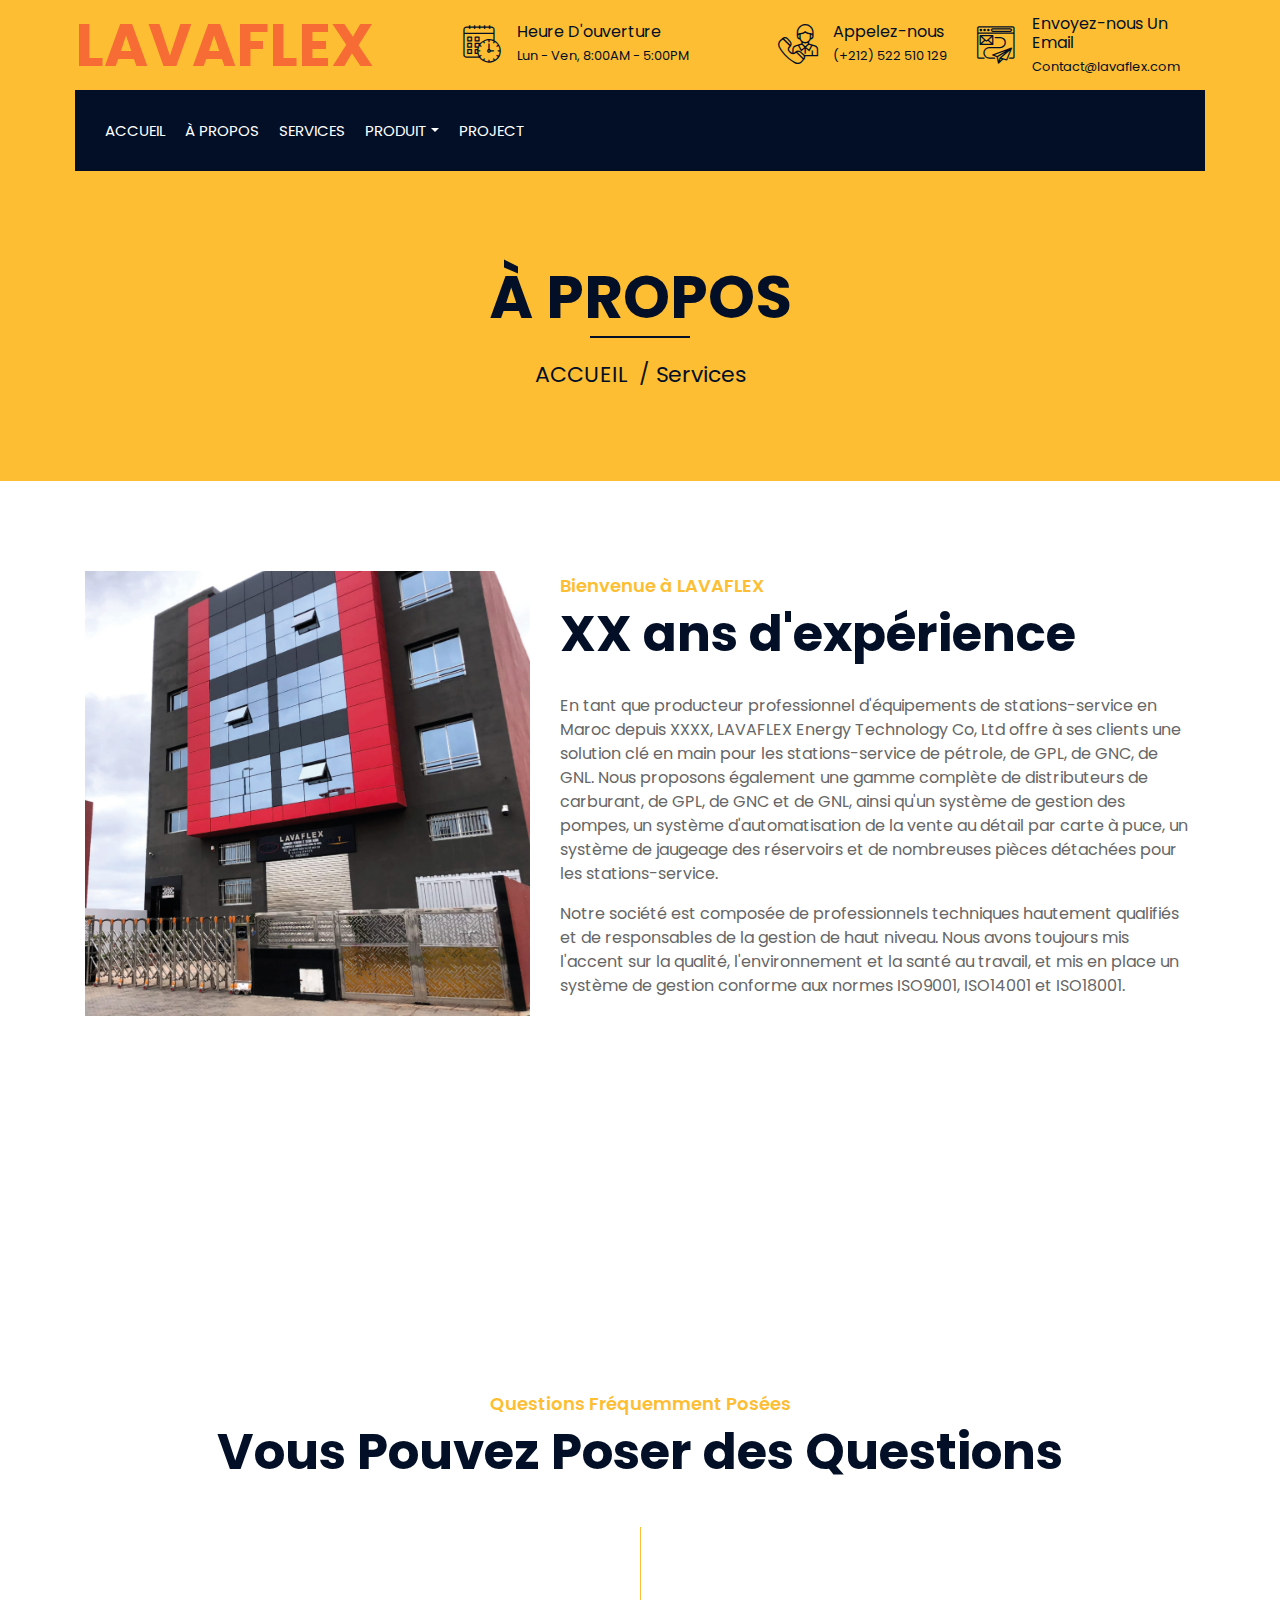
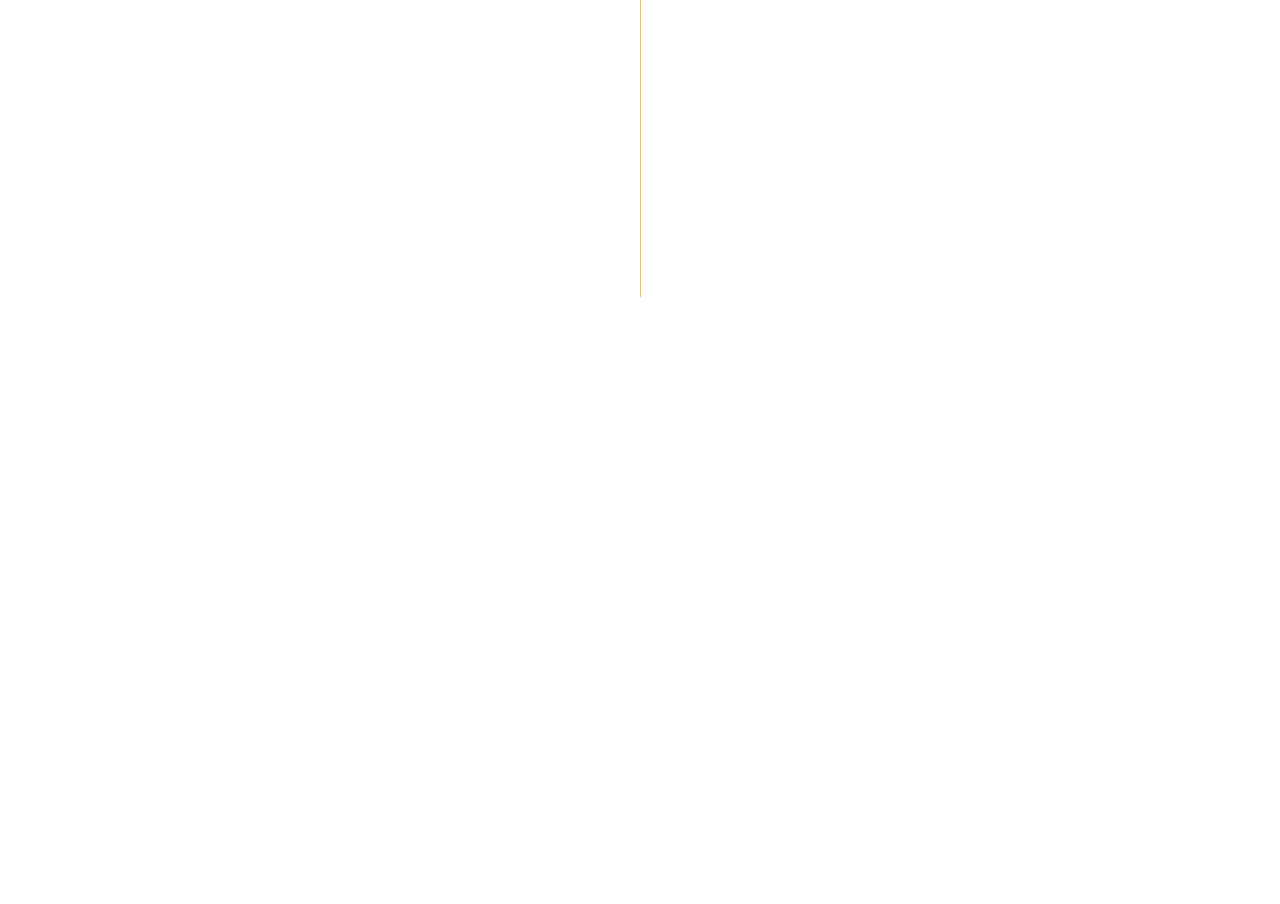
<file: about.html>
<!DOCTYPE html>
<html lang="en">
    <head>
        <meta charset="utf-8">
        <title>LavaFlex - Construction Des Station-Service</title>
        <meta content="width=device-width, initial-scale=1.0" name="viewport">
        <meta content="Construction Des Station-Service" name="keywords">
        <meta content="Construction Des Station-Service" name="description">

        <!-- Favicon -->
        <link href="img/favicon.ico" rel="icon">

        <!-- Google Font -->
        <link href="https://fonts.googleapis.com/css2?family=Poppins:wght@100;200;300;400;500;600;700;800;900&display=swap" rel="stylesheet">

        <!-- CSS Libraries -->
        <link href="https://stackpath.bootstrapcdn.com/bootstrap/4.4.1/css/bootstrap.min.css" rel="stylesheet">
        <link href="https://cdnjs.cloudflare.com/ajax/libs/font-awesome/5.10.0/css/all.min.css" rel="stylesheet">
        <link href="lib/flaticon/font/flaticon.css" rel="stylesheet"> 
        <link href="lib/animate/animate.min.css" rel="stylesheet">
        <link href="lib/owlcarousel/assets/owl.carousel.min.css" rel="stylesheet">
        <link href="lib/lightbox/css/lightbox.min.css" rel="stylesheet">
        <link href="lib/slick/slick.css" rel="stylesheet">
        <link href="lib/slick/slick-theme.css" rel="stylesheet">

        <!-- Template Stylesheet -->
        <link href="css/style.css" rel="stylesheet">
    </head>

    <body>
        <div class="wrapper">
            <!-- Top Bar Start -->
            <div class="top-bar">
                <div class="container-fluid">
                    <div class="row align-items-center">
                        <div class="col-lg-4 col-md-12">
                            <div class="logo">
                                <a href="index.html">
                                    <h1>LAVAFLEX</h1>
                                    <!-- <img src="img/logo.jpg" alt="Logo"> -->
                                </a>
                            </div>
                        </div>
                        <div class="col-lg-8 col-md-7 d-none d-lg-block">
                            <div class="row">
                                <div class="col-4">
                                    <div class="top-bar-item">
                                        <div class="top-bar-icon">
                                            <i class="flaticon-calendar"></i>
                                        </div>
                                        <div class="top-bar-text">
                                            <h3>Heure D'ouverture</h3>
                                            <p>Lun - Ven, 8:00AM - 5:00PM</p>
                                        </div>
                                    </div>
                                </div>
                                <div class="col-4">
                                    <div class="top-bar-item">
                                        <div class="top-bar-icon">
                                            <i class="flaticon-call"></i>
                                        </div>
                                        <div class="top-bar-text">
                                            <h3>Appelez-nous</h3>
                                            <p>(+212) 522 510 129</p>
                                        </div>
                                    </div>
                                </div>
                                <div class="col-4">
                                    <div class="top-bar-item">
                                        <div class="top-bar-icon">
                                            <i class="flaticon-send-mail"></i>
                                        </div>
                                        <div class="top-bar-text">
                                            <h3>Envoyez-nous Un Email</h3>
                                            <p>Contact@lavaflex.com</p>
                                        </div>
                                    </div>
                                </div>
                            </div>
                        </div>
                    </div>
                </div>
            </div>
            <!-- Top Bar End -->

            <!-- Nav Bar Start -->
            <div class="nav-bar">
                <div class="container-fluid">
                    <nav class="navbar navbar-expand-lg bg-dark navbar-dark">
                        <a href="#" class="navbar-brand">MENU</a>
                        <button type="button" class="navbar-toggler" data-toggle="collapse" data-target="#navbarCollapse">
                            <span class="navbar-toggler-icon"></span>
                        </button>

                        <div class="collapse navbar-collapse justify-content-between" id="navbarCollapse">
                            <div class="navbar-nav mr-auto">
                                <a href="index.html" class="nav-item nav-link">ACCUEIL</a>
                                <a href="about.html" class="nav-item nav-link">À PROPOS</a>
                                <a href="service.html" class="nav-item nav-link">SERVICES</a>

                                <div class="nav-item dropdown">
                                    <a href="#" class="nav-link dropdown-toggle" data-toggle="dropdown">Produit</a>
                                    <div class="dropdown-menu">

                                 
                                        <a href="produit1.html" class="dropdown-item">VOLUCOMPTEUR</a>
                                        <a href="produit2.html" class="dropdown-item">VOLUCOMPTEUR MELANGEUR</a>
                                    </div>
                                </div>

                                <a href="portfolio.html" class="nav-item nav-link">Project</a>
                               
                               
                            </div>
                     
                        </div>
                    </nav>
                </div>
            </div>
            <!-- Nav Bar End -->
            
            
            <!-- Page Header Start -->
            <div class="page-header">
                <div class="container">
                    <div class="row">
                        <div class="col-12">
                            <h2>À PROPOS</h2>
                        </div>
                        <div class="col-12">
                            <a href="index.html">ACCUEIL</a>
                            <a href="service.html">Services</a>
                        </div>
                    </div>
                </div>
            </div>
            <!-- Page Header End -->


            <!-- About Start -->
            <div class="about wow fadeInUp" data-wow-delay="0.1s">
                <div class="container">
                    <div class="row align-items-center">
                        <div class="col-lg-5 col-md-6">
                            <div class="about-img">
                                <img src="img/about.jpg" alt="Image">
                            </div>
                        </div>
                        <div class="col-lg-7 col-md-6">
                            <div class="section-header text-left">
                                <p>Bienvenue à LAVAFLEX</p>
                                <h2>XX ans d'expérience</h2>
                            </div>
                            <div class="about-text">
                                <p>
                                    En tant que producteur professionnel d'équipements de stations-service en Maroc depuis XXXX, LAVAFLEX Energy Technology Co, Ltd offre à ses clients une solution clé en main pour les stations-service de pétrole, de GPL, de GNC, de GNL. Nous proposons également une gamme complète de distributeurs de carburant, de GPL, de GNC et de GNL, ainsi qu'un système de gestion des pompes, un système d'automatisation de la vente au détail par carte à puce, un système de jaugeage des réservoirs et de nombreuses pièces détachées pour les stations-service.
                                </p>
                                <p>
                                    Notre société est composée de professionnels techniques hautement qualifiés et de responsables de la gestion de haut niveau. Nous avons toujours mis l'accent sur la qualité, l'environnement et la santé au travail, et mis en place un système de gestion conforme aux normes ISO9001, ISO14001 et ISO18001.
                                </p>
                               
                            </div>
                        </div>
                    </div>
                </div>
            </div>
            <!-- About End -->
            
            
            <!-- Fact Start -->
            <div class="fact">
                <div class="container-fluid">
                    <div class="row counters">
                        <div class="col-md-6 fact-left wow slideInLeft">
                            <div class="row">
                                <div class="col-6">
                                    <div class="fact-icon">
                                        <i class="flaticon-worker"></i>
                                    </div>
                                    <div class="fact-text">
                                        <h2 data-toggle="counter-up">XXX</h2>
                                        <p>Travailleurs Experts</p>
                                    </div>
                                </div>
                                <div class="col-6">
                                    <div class="fact-icon">
                                        <i class="flaticon-building"></i>
                                    </div>
                                    <div class="fact-text">
                                        <h2 data-toggle="counter-up">XXX</h2>
                                        <p>Clients Satisfaits</p>
                                    </div>
                                </div>
                            </div>
                        </div>
                        <div class="col-md-6 fact-right wow slideInRight">
                            <div class="row">
                                <div class="col-6">
                                    <div class="fact-icon">
                                        <i class="flaticon-address"></i>
                                    </div>
                                    <div class="fact-text">
                                        <h2 data-toggle="counter-up">XXX</h2>
                                        <p>Projets réalisés</p>
                                    </div>
                                </div>
                                <div class="col-6">
                                    <div class="fact-icon">
                                        <i class="flaticon-crane"></i>
                                    </div>
                                    <div class="fact-text">
                                        <h2 data-toggle="counter-up">XXX</h2>
                                        <p>Projets en Cours</p>
                                    </div>
                                </div>
                            </div>
                        </div>
                    </div>
                </div>
            </div>
            <!-- Fact End -->
            
            
            <!-- FAQs Start -->
            <div class="faqs">
                <div class="container">
                    <div class="section-header text-center">
                        <p>Questions Fréquemment Posées</p>
                        <h2>Vous Pouvez Poser des Questions</h2>
                    </div>
                    <div class="row">
                        <div class="col-md-6">
                            <div id="accordion-1">
                                <div class="card wow fadeInLeft" data-wow-delay="0.1s">
                                    <div class="card-header">
                                        <a class="card-link collapsed" data-toggle="collapse" href="#collapseOne">
                                            XXXXXXXXXXXXXXXXXX
                                        </a>
                                    </div>
                                    <div id="collapseOne" class="collapse" data-parent="#accordion-1">
                                        <div class="card-body">
                                              XXXXXXXXXXXXXXXXXXXXXXXXXXXXXXXXXX
                                        </div>
                                    </div>
                                </div>
                                <div class="card wow fadeInLeft" data-wow-delay="0.2s">
                                    <div class="card-header">
                                        <a class="card-link collapsed" data-toggle="collapse" href="#collapseTwo">
                                            XXXXXXXXXXXXXXXXXX
                                        </a>
                                    </div>
                                    <div id="collapseTwo" class="collapse" data-parent="#accordion-1">
                                        <div class="card-body">
                                         XXXXXXXXXXXXXXXXXXXXXXXXXX
                                        </div>
                                    </div>
                                </div>
                                <div class="card wow fadeInLeft" data-wow-delay="0.3s">
                                    <div class="card-header">
                                        <a class="card-link collapsed" data-toggle="collapse" href="#collapseThree">
                                            XXXXXXXXXXXXXXXXXX
                                        </a>
                                    </div>
                                    <div id="collapseThree" class="collapse" data-parent="#accordion-1">
                                        <div class="card-body">
                                            XXXXXXXXXXXXXXXXXXX
                                        </div>
                                    </div>
                                </div>
                                <div class="card wow fadeInLeft" data-wow-delay="0.4s">
                                    <div class="card-header">
                                        <a class="card-link collapsed" data-toggle="collapse" href="#collapseFour">
                                            XXXXXXXXXXXXXXXXXX
                                        </a>
                                    </div>
                                    <div id="collapseFour" class="collapse" data-parent="#accordion-1">
                                        <div class="card-body">
                                         XXXXXXXXXXXXXXXXXXXXXXXXXXXXXXX
                                        </div>
                                    </div>
                                </div>
                                <div class="card wow fadeInLeft" data-wow-delay="0.5s">
                                    <div class="card-header">
                                        <a class="card-link collapsed" data-toggle="collapse" href="#collapseFive">
                                            XXXXXXXXXXXXXXXXXX
                                        </a>
                                    </div>
                                    <div id="collapseFive" class="collapse" data-parent="#accordion-1">
                                        <div class="card-body">
                                        XXXXXXXXXXXXXXXXXXXX
                                        </div>
                                    </div>
                                </div>
                            </div>
                        </div>
                        <div class="col-md-6">
                            <div id="accordion-2">
                                <div class="card wow fadeInRight" data-wow-delay="0.1s">
                                    <div class="card-header">
                                        <a class="card-link collapsed" data-toggle="collapse" href="#collapseSix">
                                            XXXXXXXXXXXXXXXXXX
                                        </a>
                                    </div>
                                    <div id="collapseSix" class="collapse" data-parent="#accordion-2">
                                        <div class="card-body">
                                            XXXXXXXXXXXXXXXXXXXXXXXX
                                        </div>
                                    </div>
                                </div>
                                <div class="card wow fadeInRight" data-wow-delay="0.2s">
                                    <div class="card-header">
                                        <a class="card-link collapsed" data-toggle="collapse" href="#collapseSeven">
                                            XXXXXXXXXXXXXXXXXX
                                        </a>
                                    </div>
                                    <div id="collapseSeven" class="collapse" data-parent="#accordion-2">
                                        <div class="card-body">
                                             XXXXXXXXXXXXXXXXXXX
                                        </div>
                                    </div>
                                </div>
                                <div class="card wow fadeInRight" data-wow-delay="0.3s">
                                    <div class="card-header">
                                        <a class="card-link collapsed" data-toggle="collapse" href="#collapseEight">
                                            XXXXXXXXXXXXXXXXXX
                                        </a>
                                    </div>
                                    <div id="collapseEight" class="collapse" data-parent="#accordion-2">
                                        <div class="card-body">
                                            XXXXXXXXXXXXXXXXXX
                                        </div>
                                    </div>
                                </div>
                                <div class="card wow fadeInRight" data-wow-delay="0.4s">
                                    <div class="card-header">
                                        <a class="card-link collapsed" data-toggle="collapse" href="#collapseNine">
                                            XXXXXXXXXXXXXXXXXX
                                        </a>
                                    </div>
                                    <div id="collapseNine" class="collapse" data-parent="#accordion-2">
                                        <div class="card-body">
                                            XXXXXXXXXXXXXXXXXX
                                        </div>
                                    </div>
                                </div>
                                <div class="card wow fadeInRight" data-wow-delay="0.5s">
                                    <div class="card-header">
                                        <a class="card-link collapsed" data-toggle="collapse" href="#collapseTen">
                                            XXXXXXXXXXXXXXXXXX
                                        </a>
                                    </div>
                                    <div id="collapseTen" class="collapse" data-parent="#accordion-2">
                                        <div class="card-body">
                                            XXXXXXXXXXXXXXXXXX
                                        </div>
                                    </div>
                                </div>
                            </div>
                        </div>
                    </div>
                </div>
            </div>
            <!-- FAQs End -->


            <!-- Footer Start -->
            <div class="footer wow fadeIn" data-wow-delay="0.3s">
                <div class="container">
                    <div class="row">
                        <div class="col-md-6 col-lg-3">
                            <div class="footer-contact">
                                <h2>Contact du Bureau</h2>
                                <p><i class="fa fa-map-marker-alt"></i>Zone Industriel,Mediouna Code Postal: 20490</p>
                                <p><i class="fa fa-phone-alt"></i>(+212) 522 510 129</p>
                                <p><i class="fa fa-envelope"></i>info@lavaflex.com</p>
                                <div class="footer-social">
                                    <a href=""><i class="fab fa-twitter"></i></a>
                                    <a href=""><i class="fab fa-youtube"></i></a>
                                    <a href=""><i class="fab fa-linkedin-in"></i></a>
                                </div>
                            </div>
                        </div>
                        <div class="col-md-6 col-lg-3">
                            <div class="footer-link">
                                <h2>Domaines de services</h2>
                                <a href="">Conception, Installation</a>
                                <a href="">maintenance de stations-service</a>
                                <a href="">Maintenace de cuve et citerne</a>
                                
                            </div>
                        </div>
                        <div class="col-md-6 col-lg-3">
                            <div class="footer-link">
                                <h2>Pages utiles</h2>
                                <a href="">About Us</a>
                                <a href="">Contact Us</a>
                                <a href="">Projects</a>
                            </div>
                        </div>
                        <div class="col-md-6 col-lg-3">
                            <div class="newsletter">
                                <h2>Actualités</h2>
                                <p>
                                    xxxxxxxxxxxxxxxxxxxxxxxxxxx
                                </p>
                                <div class="form">
                                    <input class="form-control" placeholder="Email here">
                                    <button class="btn">Soumettre</button>
                                </div>
                            </div>
                        </div>
                    </div>
                </div>
                <div class="container footer-menu">
                    <div class="f-menu">
                        <a href="">Conditions d'utilisation</a>
                        <a href="">Privacy policy</a>
                        <a href="">Cookies</a>
                        <a href="">Aide</a>
                        <a href="">FQAs</a>
                    </div>
                </div>
                <div class="container copyright">
                    <div class="row">
                        <div class="col-md-6">
                            <p>&copy; <a href="#">LAVAFLEX </a>2023, All Right Reserved.</p>
                        </div>
                        <div class="col-md-6">
                            <p>Designed By <a href="https://github.com/yousseffaouzi">JOSEF,F</a></p>
                        </div>
                    </div>
                </div>
            </div>
            <!-- Footer End -->

            <a href="#" class="back-to-top"><i class="fa fa-chevron-up"></i></a>
        </div>

        <!-- JavaScript Libraries -->
        <script src="https://code.jquery.com/jquery-3.4.1.min.js"></script>
        <script src="https://stackpath.bootstrapcdn.com/bootstrap/4.4.1/js/bootstrap.bundle.min.js"></script>
        <script src="lib/easing/easing.min.js"></script>
        <script src="lib/wow/wow.min.js"></script>
        <script src="lib/owlcarousel/owl.carousel.min.js"></script>
        <script src="lib/isotope/isotope.pkgd.min.js"></script>
        <script src="lib/lightbox/js/lightbox.min.js"></script>
        <script src="lib/waypoints/waypoints.min.js"></script>
        <script src="lib/counterup/counterup.min.js"></script>
        <script src="lib/slick/slick.min.js"></script>

        <!-- Template Javascript -->
        <script src="js/main.js"></script>
    </body>
</html>
</file>
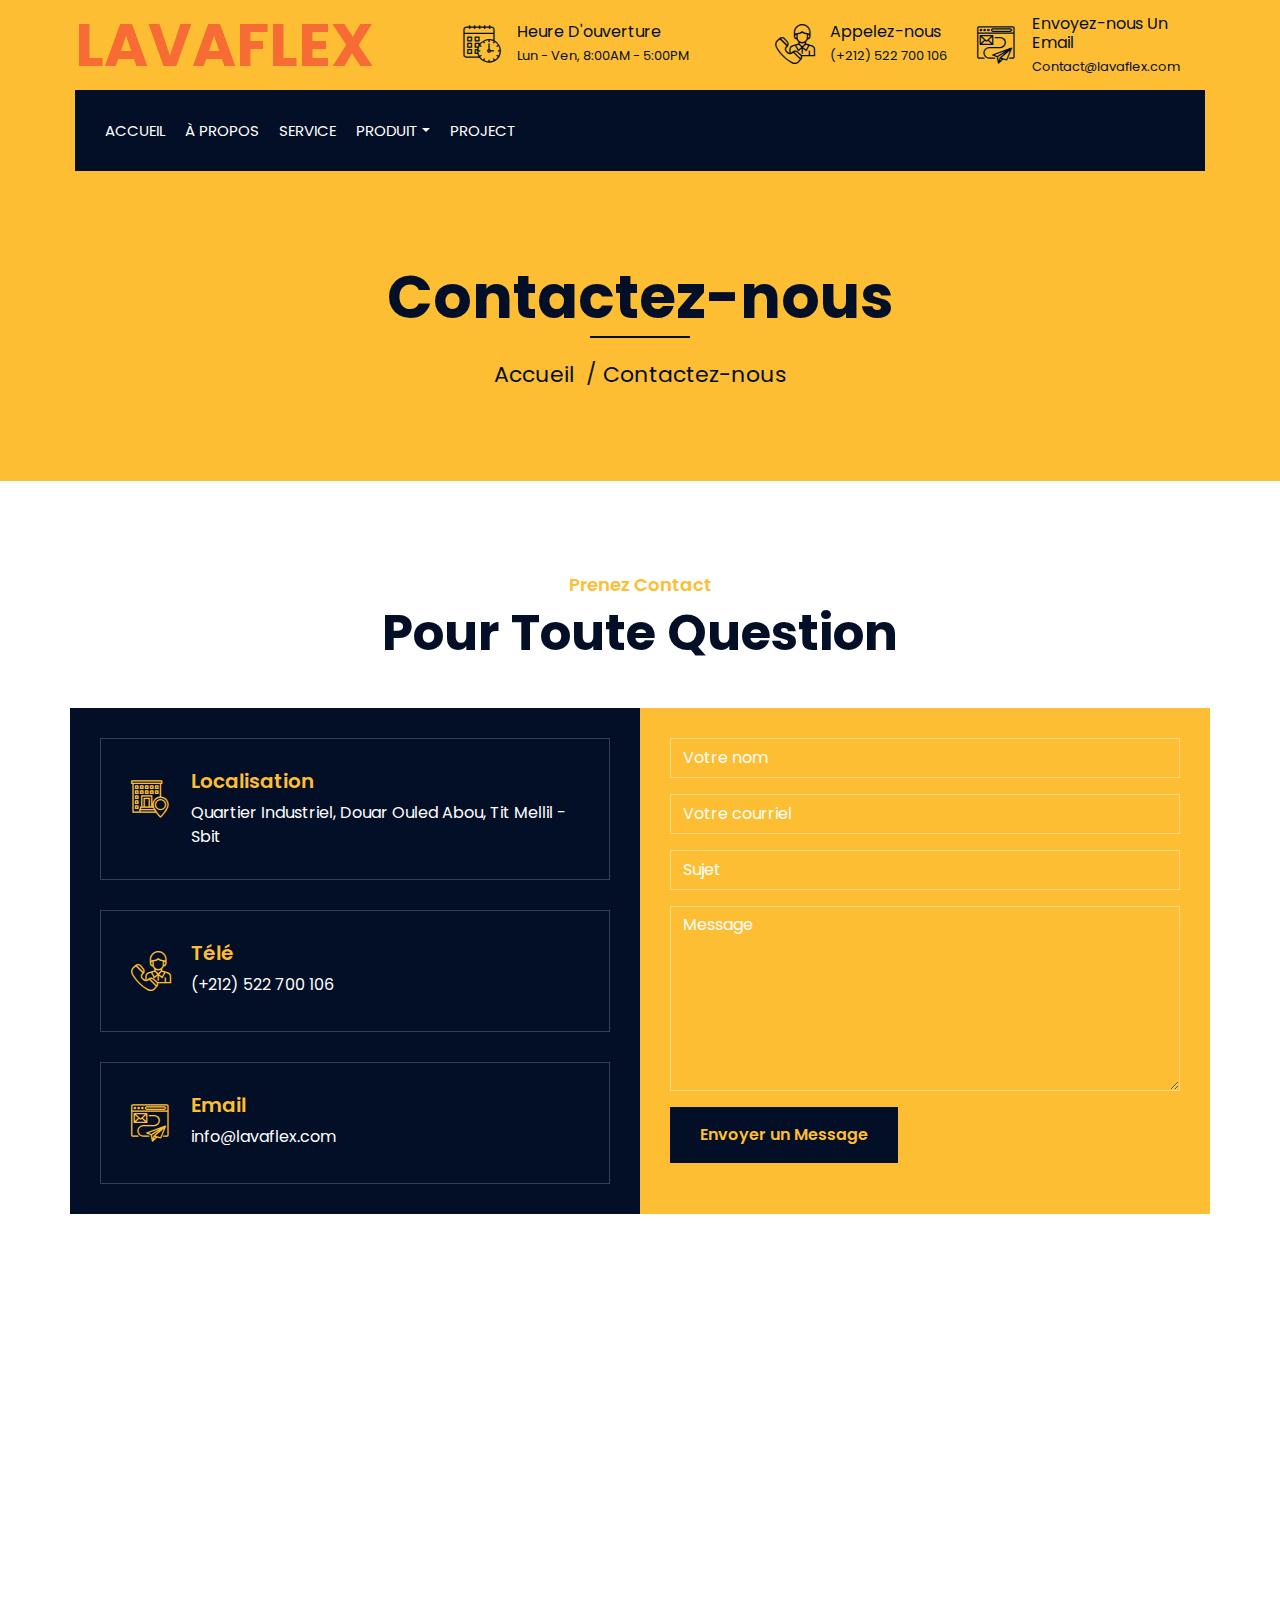
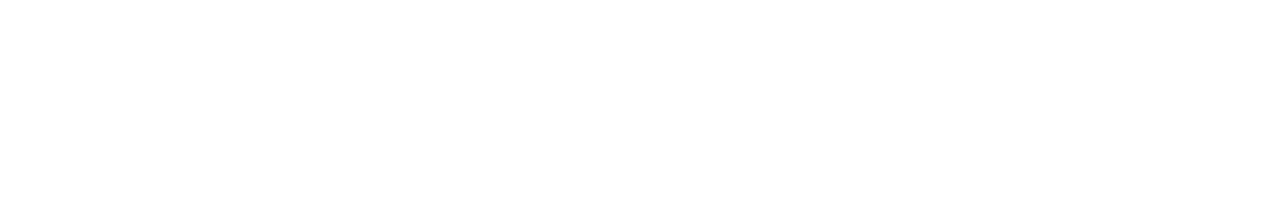
<file: contact.html>
<!DOCTYPE html>
<html lang="en">
    <head>
        <meta charset="utf-8">
        <title>LavaFlex - Construction Des Station-Service</title>
        <meta content="width=device-width, initial-scale=1.0" name="viewport">
        <meta content="Construction Des Station-Service" name="keywords">
        <meta content="Construction Des Station-Service" name="description">

        <!-- Favicon -->
        <link href="img/favicon.ico" rel="icon">

        <!-- Google Font -->
        <link href="https://fonts.googleapis.com/css2?family=Poppins:wght@100;200;300;400;500;600;700;800;900&display=swap" rel="stylesheet">

        <!-- CSS Libraries -->
        <link href="https://stackpath.bootstrapcdn.com/bootstrap/4.4.1/css/bootstrap.min.css" rel="stylesheet">
        <link href="https://cdnjs.cloudflare.com/ajax/libs/font-awesome/5.10.0/css/all.min.css" rel="stylesheet">
        <link href="lib/flaticon/font/flaticon.css" rel="stylesheet"> 
        <link href="lib/animate/animate.min.css" rel="stylesheet">
        <link href="lib/owlcarousel/assets/owl.carousel.min.css" rel="stylesheet">
        <link href="lib/lightbox/css/lightbox.min.css" rel="stylesheet">
        <link href="lib/slick/slick.css" rel="stylesheet">
        <link href="lib/slick/slick-theme.css" rel="stylesheet">

        <!-- Template Stylesheet -->
        <link href="css/style.css" rel="stylesheet">
    </head>

    <body>
        <div class="wrapper">
            <!-- Top Bar Start -->
            <div class="top-bar">
                <div class="container-fluid">
                    <div class="row align-items-center">
                        <div class="col-lg-4 col-md-12">
                            <div class="logo">
                                <a href="index.html">
                                    <h1>LAVAFLEX</h1>
                                    <!-- <img src="img/logo.jpg" alt="Logo"> -->
                                </a>
                            </div>
                        </div>
                        <div class="col-lg-8 col-md-7 d-none d-lg-block">
                            <div class="row">
                                <div class="col-4">
                                    <div class="top-bar-item">
                                        <div class="top-bar-icon">
                                            <i class="flaticon-calendar"></i>
                                        </div>
                                        <div class="top-bar-text">
                                            <h3>Heure D'ouverture</h3>
                                            <p>Lun - Ven, 8:00AM - 5:00PM</p>
                                        </div>
                                    </div>
                                </div>
                                <div class="col-4">
                                    <div class="top-bar-item">
                                        <div class="top-bar-icon">
                                            <i class="flaticon-call"></i>
                                        </div>
                                        <div class="top-bar-text">
                                            <h3>Appelez-nous</h3>
                                            <p>(+212) 522 700 106</p>
                                        </div>
                                    </div>
                                </div>
                                <div class="col-4">
                                    <div class="top-bar-item">
                                        <div class="top-bar-icon">
                                            <i class="flaticon-send-mail"></i>
                                        </div>
                                        <div class="top-bar-text">
                                            <h3>Envoyez-nous Un Email</h3>
                                            <p>Contact@lavaflex.com</p>
                                        </div>
                                    </div>
                                </div>
                            </div>
                        </div>
                    </div>
                </div>
            </div>
            <!-- Top Bar End -->

            <!-- Nav Bar Start -->
            <div class="nav-bar">
                <div class="container-fluid">
                    <nav class="navbar navbar-expand-lg bg-dark navbar-dark">
                        <a href="#" class="navbar-brand">MENU</a>
                        <button type="button" class="navbar-toggler" data-toggle="collapse" data-target="#navbarCollapse">
                            <span class="navbar-toggler-icon"></span>
                        </button>

                        <div class="collapse navbar-collapse justify-content-between" id="navbarCollapse">
                            <div class="navbar-nav mr-auto">
                                <a href="index.html" class="nav-item nav-link">ACCUEIL</a>
                                <a href="about.html" class="nav-item nav-link">À PROPOS</a>
                                <a href="service.html" class="nav-item nav-link">Service</a>

                                <div class="nav-item dropdown">
                                    <a href="#" class="nav-link dropdown-toggle" data-toggle="dropdown">Produit</a>
                                    <div class="dropdown-menu">

                                        <a href="produit1.html" class="dropdown-item">VOLUCOMPTEUR</a>
                                        <a href="produit2.html" class="dropdown-item">VOLUCOMPTEUR MELANGEUR</a>
                                    </div>
                                </div>


                                <a href="portfolio.html" class="nav-item nav-link">Project</a>
                               
                              
                            </div>
                          
                        </div>
                    </nav>
                </div>
            </div>
            <!-- Nav Bar End -->
            
            
            <!-- Page Header Start -->
            <div class="page-header">
                <div class="container">
                    <div class="row">
                        <div class="col-12">
                            <h2>Contactez-nous</h2>
                        </div>
                        <div class="col-12">
                            <a href="index.html">Accueil</a>
                            <a href="">Contactez-nous</a>
                        </div>
                    </div>
                </div>
            </div>
            <!-- Page Header End -->


            <!-- Contact Start -->
            <div class="contact wow fadeInUp">
                <div class="container">
                    <div class="section-header text-center">
                        <p>Prenez Contact</p>
                        <h2>Pour Toute Question</h2>
                    </div>
                    <div class="row">
                        <div class="col-md-6">
                            <div class="contact-info">
                                <div class="contact-item">
                                    <i class="flaticon-address"></i>
                                    <div class="contact-text">
                                        <h2>Localisation</h2>
                                        <p>Quartier Industriel, Douar Ouled Abou, Tit Mellil - Sbit</p>
                                    </div>
                                </div>
                                <div class="contact-item">
                                    <i class="flaticon-call"></i>
                                    <div class="contact-text">
                                        <h2>Télé</h2>
                                        <p>(+212) 522 700 106</p>
                                    </div>
                                </div>
                                <div class="contact-item">
                                    <i class="flaticon-send-mail"></i>
                                    <div class="contact-text">
                                        <h2>Email</h2>
                                        <p>info@lavaflex.com</p>
                                    </div>
                                </div>
                            </div>
                        </div>
                        <div class="col-md-6">
                            <div class="contact-form">
                                <div id="success"></div>
                                <form name="sentMessage" id="contactForm" novalidate="novalidate">
                                    <div class="control-group">
                                        <input type="text" class="form-control" id="name" placeholder="Votre nom" required="required" data-validation-required-message="Please enter your name" />
                                        <p class="help-block text-danger"></p>
                                    </div>
                                    <div class="control-group">
                                        <input type="email" class="form-control" id="email" placeholder="Votre courriel" required="required" data-validation-required-message="Please enter your email" />
                                        <p class="help-block text-danger"></p>
                                    </div>
                                    <div class="control-group">
                                        <input type="text" class="form-control" id="subject" placeholder="Sujet" required="required" data-validation-required-message="Please enter a subject" />
                                        <p class="help-block text-danger"></p>
                                    </div>
                                    <div class="control-group">
                                        <textarea class="form-control" id="message" placeholder="Message" required="requis" data-validation-required-message="Please enter your message"></textarea>
                                        <p class="help-block text-danger"></p>
                                    </div>
                                    <div>
                                        <button class="btn" type="submit" id="sendMessageButton">Envoyer un Message</button>
                                    </div>
                                </form>
                            </div> 
                        </div>
                    </div>
                </div>
            </div>
            <!-- Contact End -->


            <!-- Footer Start -->
            <div class="footer wow fadeIn" data-wow-delay="0.3s">
                <div class="container">
                    <div class="row">
                        <div class="col-md-6 col-lg-3">
                            <div class="footer-contact">
                                <h2>Contact au Bureau</h2>
                                <p><i class="fa fa-map-marker-alt"></i>Quartier Industriel, Douar Ouled Abou, Tit Mellil - Sbit</p>
                                <p><i class="fa fa-phone-alt"></i>(+212) 522 700 106</p>
                                <p><i class="fa fa-envelope"></i>info@lavaflex.com</p>
                                <div class="footer-social">
                                    <a href=""><i class="fab fa-twitter"></i></a>
                                    <a href=""><i class="fab fa-youtube"></i></a>
                                    <a href=""><i class="fab fa-linkedin-in"></i></a>
                                </div>
                            </div>
                        </div>
                        <div class="col-md-6 col-lg-3">
                            <div class="footer-link">
                                <h2>Domaines de services</h2>
                                <a href="">Conception, Installation</a>
                                <a href="">Maintenance de stations-service</a>
                                <a href="">Maintenace de cuve et citerne</a>
                               
                            </div>
                        </div>
                        <div class="col-md-6 col-lg-3">
                            <div class="footer-link">
                                <h2>Pages utiles</h2>
                                <a href="">À propos de nous</a>
                                <a href="">Contactez-nous</a>
                                <a href="">Projets</a>
                            </div>
                        </div>
                        <div class="col-md-6 col-lg-3">
                            <div class="newsletter">
                                <h2>Newsletter</h2>
                                <p>
                               XXXXXXXXXXXXXXXXXXXXXXXXXXXXX
                                </p>
                                <div class="form">
                                    <input class="form-control" placeholder="Email here">
                                    <button class="btn">Soumettre</button>
                                </div>
                            </div>
                        </div>
                    </div>
                </div>
                <div class="container footer-menu">
                    <div class="f-menu">
                        <a href="">Conditions d'utilisation</a>
                        <a href="">Privacy policy</a>
                        <a href="">Cookies</a>
                        <a href="">Aide</a>
                        <a href="">FQAs</a>
                    </div>
                </div>
                <div class="container copyright">
                    <div class="row">
                        <div class="col-md-6">
                            <p>&copy; <a href="#">LAVAFLEX</a>, All Right Reserved.</p>
                        </div>
                        <div class="col-md-6">
                            <p>Designed By <a href="https://github.com/yousseffaouzi">JOSEF,F</a></p>
                        </div>
                    </div>
                </div>
            </div>
            <!-- Footer End -->

            <a href="#" class="back-to-top"><i class="fa fa-chevron-up"></i></a>
        </div>

        <!-- JavaScript Libraries -->
        <script src="https://code.jquery.com/jquery-3.4.1.min.js"></script>
        <script src="https://stackpath.bootstrapcdn.com/bootstrap/4.4.1/js/bootstrap.bundle.min.js"></script>
        <script src="lib/easing/easing.min.js"></script>
        <script src="lib/wow/wow.min.js"></script>
        <script src="lib/owlcarousel/owl.carousel.min.js"></script>
        <script src="lib/isotope/isotope.pkgd.min.js"></script>
        <script src="lib/lightbox/js/lightbox.min.js"></script>
        <script src="lib/waypoints/waypoints.min.js"></script>
        <script src="lib/counterup/counterup.min.js"></script>
        <script src="lib/slick/slick.min.js"></script>
        
        <!-- Contact Javascript File -->
        <script src="mail/jqBootstrapValidation.min.js"></script>
        <script src="mail/contact.js"></script>

        <!-- Template Javascript -->
        <script src="js/main.js"></script>
    </body>
</html>
</file>
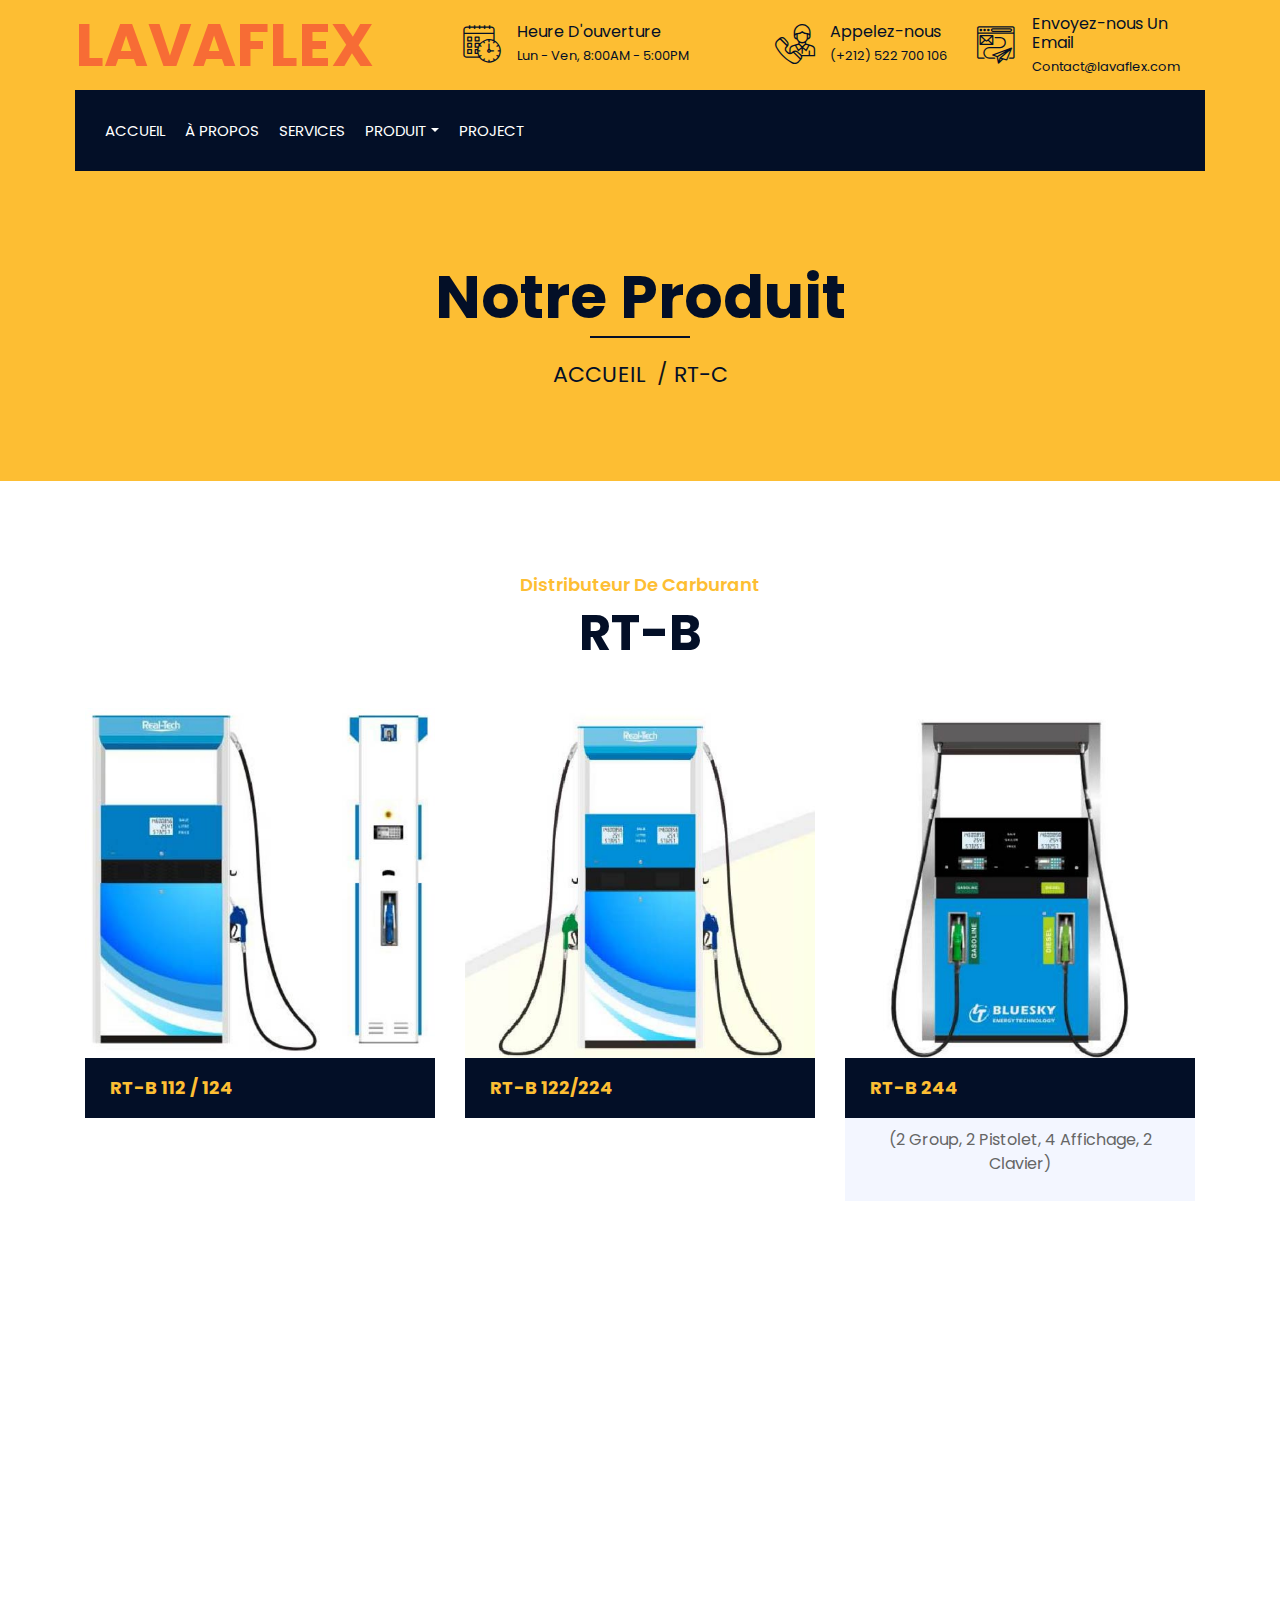
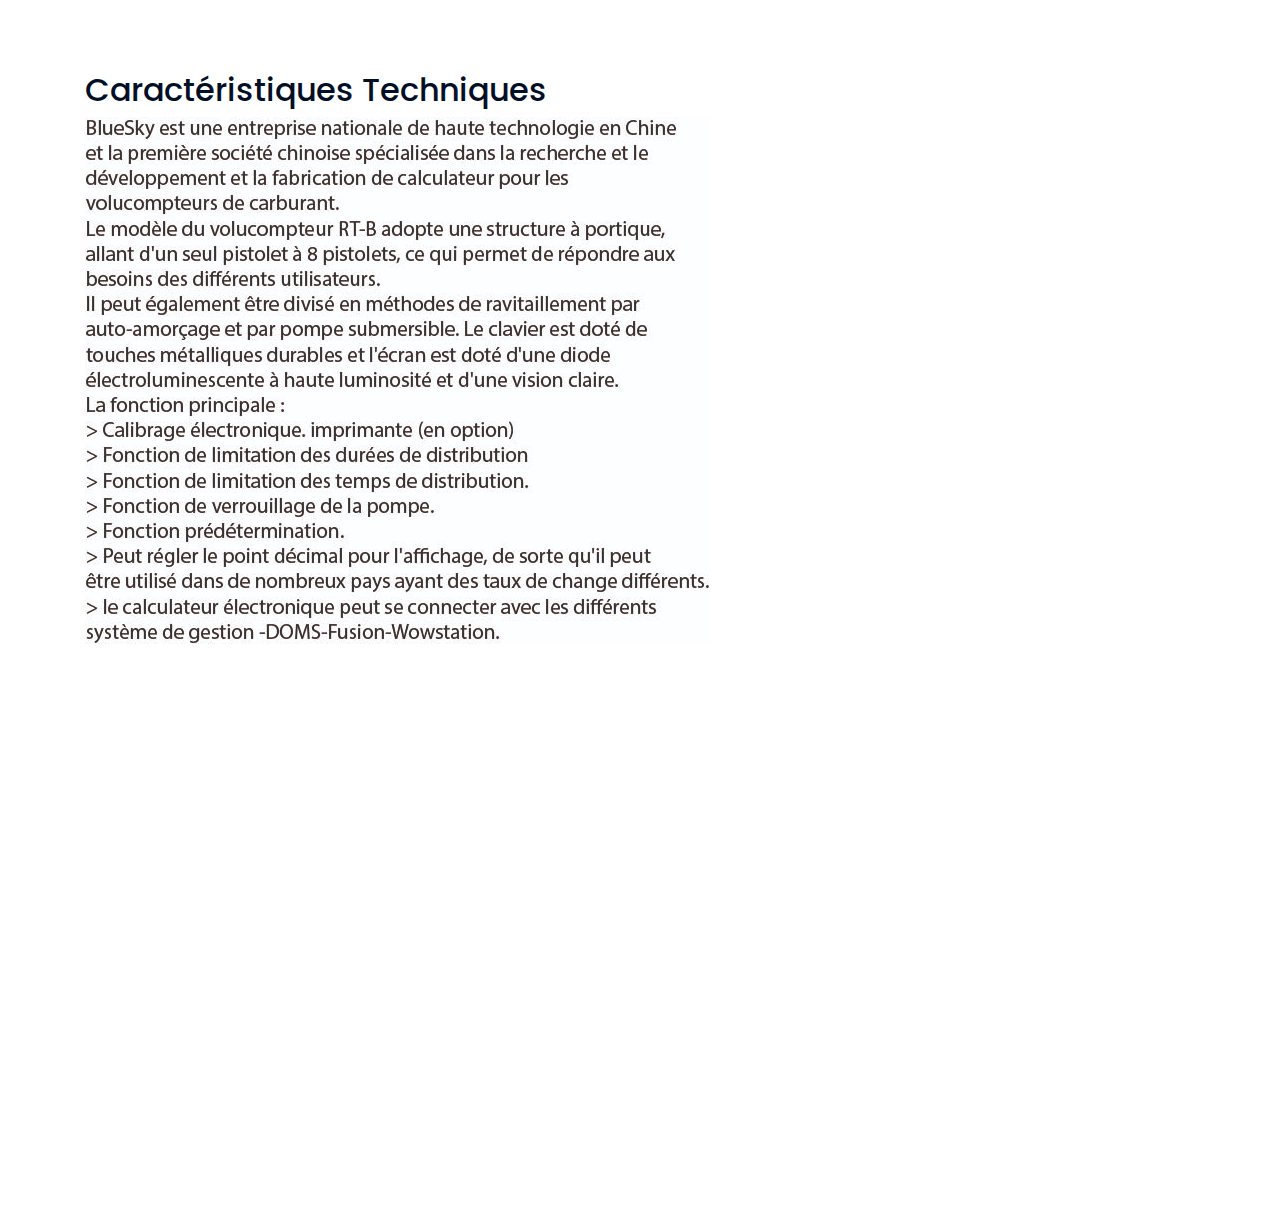
<file: RT-B.html>
<!DOCTYPE html>
<html lang="en">
    <head>
        <meta charset="utf-8">
        <title>LavaFlex - Construction Des Station-Service</title>
        <meta content="width=device-width, initial-scale=1.0" name="viewport">
        <meta content="Construction Des Station-Service" name="keywords">
        <meta content="Construction Des Station-Service" name="description">

        <!-- Favicon -->
        <link href="img/favicon.ico" rel="icon">

        <!-- Google Font -->
        <link href="https://fonts.googleapis.com/css2?family=Poppins:wght@100;200;300;400;500;600;700;800;900&display=swap" rel="stylesheet">

        <!-- CSS Libraries -->
        <link href="https://stackpath.bootstrapcdn.com/bootstrap/4.4.1/css/bootstrap.min.css" rel="stylesheet">
        <link href="https://cdnjs.cloudflare.com/ajax/libs/font-awesome/5.10.0/css/all.min.css" rel="stylesheet">
        <link href="lib/flaticon/font/flaticon.css" rel="stylesheet"> 
        <link href="lib/animate/animate.min.css" rel="stylesheet">
        <link href="lib/owlcarousel/assets/owl.carousel.min.css" rel="stylesheet">
        <link href="lib/lightbox/css/lightbox.min.css" rel="stylesheet">
        <link href="lib/slick/slick.css" rel="stylesheet">
        <link href="lib/slick/slick-theme.css" rel="stylesheet">

        <!-- Template Stylesheet -->
        <link href="css/style.css" rel="stylesheet">
    </head>

    <body>
        <div class="wrapper">
            <!-- Top Bar Start -->
            <div class="top-bar">
                <div class="container-fluid">
                    <div class="row align-items-center">
                        <div class="col-lg-4 col-md-12">
                            <div class="logo">
                                <a href="index.html">
                                    <h1>LAVAFLEX</h1>
                                    <!-- <img src="img/logo.jpg" alt="Logo"> -->
                                </a>
                            </div>
                        </div>
                        <div class="col-lg-8 col-md-7 d-none d-lg-block">
                            <div class="row">
                                <div class="col-4">
                                    <div class="top-bar-item">
                                        <div class="top-bar-icon">
                                            <i class="flaticon-calendar"></i>
                                        </div>
                                        <div class="top-bar-text">
                                            <h3>Heure D'ouverture</h3>
                                            <p>Lun - Ven, 8:00AM - 5:00PM</p>
                                        </div>
                                    </div>
                                </div>
                                <div class="col-4">
                                    <div class="top-bar-item">
                                        <div class="top-bar-icon">
                                            <i class="flaticon-call"></i>
                                        </div>
                                        <div class="top-bar-text">
                                            <h3>Appelez-nous</h3>
                                            <p>(+212) 522 700 106</p>
                                        </div>
                                    </div>
                                </div>
                                <div class="col-4">
                                    <div class="top-bar-item">
                                        <div class="top-bar-icon">
                                            <i class="flaticon-send-mail"></i>
                                        </div>
                                        <div class="top-bar-text">
                                            <h3>Envoyez-nous Un Email</h3>
                                            <p>Contact@lavaflex.com</p>
                                        </div>
                                    </div>
                                </div>
                            </div>
                        </div>
                    </div>
                </div>
            </div>
            <!-- Top Bar End -->

            <!-- Nav Bar Start -->
            <div class="nav-bar">
                <div class="container-fluid">
                    <nav class="navbar navbar-expand-lg bg-dark navbar-dark">
                        <a href="#" class="navbar-brand">MENU</a>
                        <button type="button" class="navbar-toggler" data-toggle="collapse" data-target="#navbarCollapse">
                            <span class="navbar-toggler-icon"></span>
                        </button>

                        <div class="collapse navbar-collapse justify-content-between" id="navbarCollapse">
                            <div class="navbar-nav mr-auto">
                                <a href="index.html" class="nav-item nav-link">ACCUEIL</a>
                                <a href="about.html" class="nav-item nav-link">À PROPOS</a>
                                <a href="service.html" class="nav-item nav-link">SERVICES</a>
                              
                             
                             
                                <div class="nav-item dropdown">
                                    <a href="#" class="nav-link dropdown-toggle" data-toggle="dropdown">Produit</a>
                                    <div class="dropdown-menu">

                                        <a href="RT-B.html" class="dropdown-item">VOLUCOMPTEUR RT-B</a>
                                        <a href="RT-C.html" class="dropdown-item">VOLUCOMPTEUR RT-c</a>
                                        <a href="RT-V.html" class="dropdown-item">VOLUCOMPTEUR RT-V</a>
                                        <a href="RT-HG.html" class="dropdown-item">VOLUCOMPTEUR RT-HG</a>
                                    </div>
                                </div>

                                <a href="portfolio.html" class="nav-item nav-link">Project</a>

                            </div>
                           
                        </div>
                    </nav>
                </div>
            </div>
            <!-- Nav Bar End -->
            
            
            <!-- Page Header Start -->
            <div class="page-header">
                <div class="container">
                    <div class="row">
                        <div class="col-12">
                            <h2>Notre Produit</h2>
                        </div>
                        <div class="col-12">
                            <a href="index.html">ACCUEIL</a>
                            <a href="RT-C.html">RT-C</a>
                        </div>
                    </div>
                </div>
            </div>
            <!-- Page Header End -->


            <!-- Dispenser Product Start -->
            <div class="blog">
                <div class="container">
                    <div class="section-header text-center">
                        <p>Distributeur De Carburant</p>
                        <h2>RT-B</h2>
                    </div>

                    
                    <div class="row blog-page">



                        <div class="col-lg-4 col-md-6 wow fadeInUp" data-wow-delay="0.2s">
                            <div class="blog-item">
                                <div class="blog-img">
                                    <img src="img/rt-b112.jpg" alt="Image">
                                </div>
                                <div class="blog-title">
                                    <h3>RT-B 112 / 124</h3>
                                  
                                </div>
                            </div>
                        </div>


                         <div class="col-lg-4 col-md-6 wow fadeInUp">
                            <div class="blog-item">
                                <div class="blog-img">
                                    <img src="img/rt-b224.jpg" alt="Image">
                                </div>
                                <div class="blog-title">
                                    <h3>RT-B 122/224</h3>                              
                                </div>
                            </div>
                        </div>


                        
                        <div class="col-lg-4 col-md-6 wow fadeInUp">
                            <div class="blog-item">
                                <div class="blog-img">
                                    <img src="img/RT-B244.jpg" alt="Image">
                                </div>
                                <div class="blog-title">
                                    <h3>RT-B 244</h3>                    
                                </div>
                               
                                <div class="blog-text">
                                    <p>
                                        (2 Group, 2 Pistolet, 4 Affichage, 2 Clavier)
                                    </p>
                                </div>
                            </div>
                        </div>
   
                        <div class="col-lg-4 col-md-6 wow fadeInUp">
                            <div class="blog-item">
                                <div class="blog-img">
                                    <img src="img/RT-B488.jpg" alt="Image">
                                </div>
                                <div class="blog-title">
                                    <h3>RT-B 488</h3>                    
                                </div>
                            </div>
                        </div>
                </div>

                <h2>Caractéristiques Techniques</h2>

                <img src="img/cart-b.jpg" alt="Image">


            </div>
            <!-- Dispenser Product -->


            <!-- Footer Start -->
            <div class="footer wow fadeIn" data-wow-delay="0.3s">
                <div class="container">
                    <div class="row">
                        <div class="col-md-6 col-lg-3">
                            <div class="footer-contact">
                                <h2>Office Contact</h2>
                                <p><i class="fa fa-map-marker-alt"></i>Zone Industriel,Mediouna Code Postal: 20490</p>
                                <p><i class="fa fa-phone-alt"></i>(+212) 522 510 129</p>
                                <p><i class="fa fa-envelope"></i>info@lavaflex.com</p>
                                <div class="footer-social">
                                    <a href=""><i class="fab fa-linkedin-in"></i></a>
                                </div>
                            </div>
                        </div>
                        <div class="col-md-6 col-lg-3">
                            <div class="footer-link">
                                <h2>Domaines de services</h2>
                                <a href="">Conception, Installation</a>
                                <a href="">Maintenance de stations-service</a>
                                <a href="">Maintenace de cuve et citerne</a>
                            </div>
                        </div>
                        <div class="col-md-6 col-lg-3">
                            <div class="footer-link">
                                <h2>Pages utiles</h2>
                                <a href="">À propos de nous</a>
                                <a href="">Contactez-nous</a>
                                <a href="">Projets</a>
                            </div>
                        </div>
                        <div class="col-md-6 col-lg-3">
                            <div class="newsletter">
                                <h2>Newsletter</h2>
                                <p>
                                    xxxxxxxxxxxxx
                                </p>
                                <div class="form">
                                    <input class="form-control" placeholder="Email here">
                                    <button class="btn">Soumettre</button>
                                </div>
                            </div>
                        </div>
                    </div>
                </div>
                <div class="container footer-menu">
                    <div class="f-menu">
                        <a href="">Conditions d'utilisation</a>
                        <a href="">Privacy policy</a>
                        <a href="">Cookies</a>
                        <a href="">Aide</a>
                        <a href="">FQAs</a>
                    </div>
                </div>
                <div class="container copyright">
                    <div class="row">
                        <div class="col-md-6">
                            <p>&copy; <a href="#">LAVAFLEX</a>, All Right Reserved.</p>
                        </div>
                        <div class="col-md-6">
                            <p>Designed By <a href="https://github.com/yousseffaouzi">JOSEF,F</a></p>
                        </div>
                    </div>
                </div>
            </div>
            <!-- Footer End -->

            <a href="#" class="back-to-top"><i class="fa fa-chevron-up"></i></a>
        </div>

        <!-- JavaScript Libraries -->
        <script src="https://code.jquery.com/jquery-3.4.1.min.js"></script>
        <script src="https://stackpath.bootstrapcdn.com/bootstrap/4.4.1/js/bootstrap.bundle.min.js"></script>
        <script src="lib/easing/easing.min.js"></script>
        <script src="lib/wow/wow.min.js"></script>
        <script src="lib/owlcarousel/owl.carousel.min.js"></script>
        <script src="lib/isotope/isotope.pkgd.min.js"></script>
        <script src="lib/lightbox/js/lightbox.min.js"></script>
        <script src="lib/waypoints/waypoints.min.js"></script>
        <script src="lib/counterup/counterup.min.js"></script>
        <script src="lib/slick/slick.min.js"></script>

        <!-- Template Javascript -->
        <script src="js/main.js"></script>
    </body>
</html>
</file>
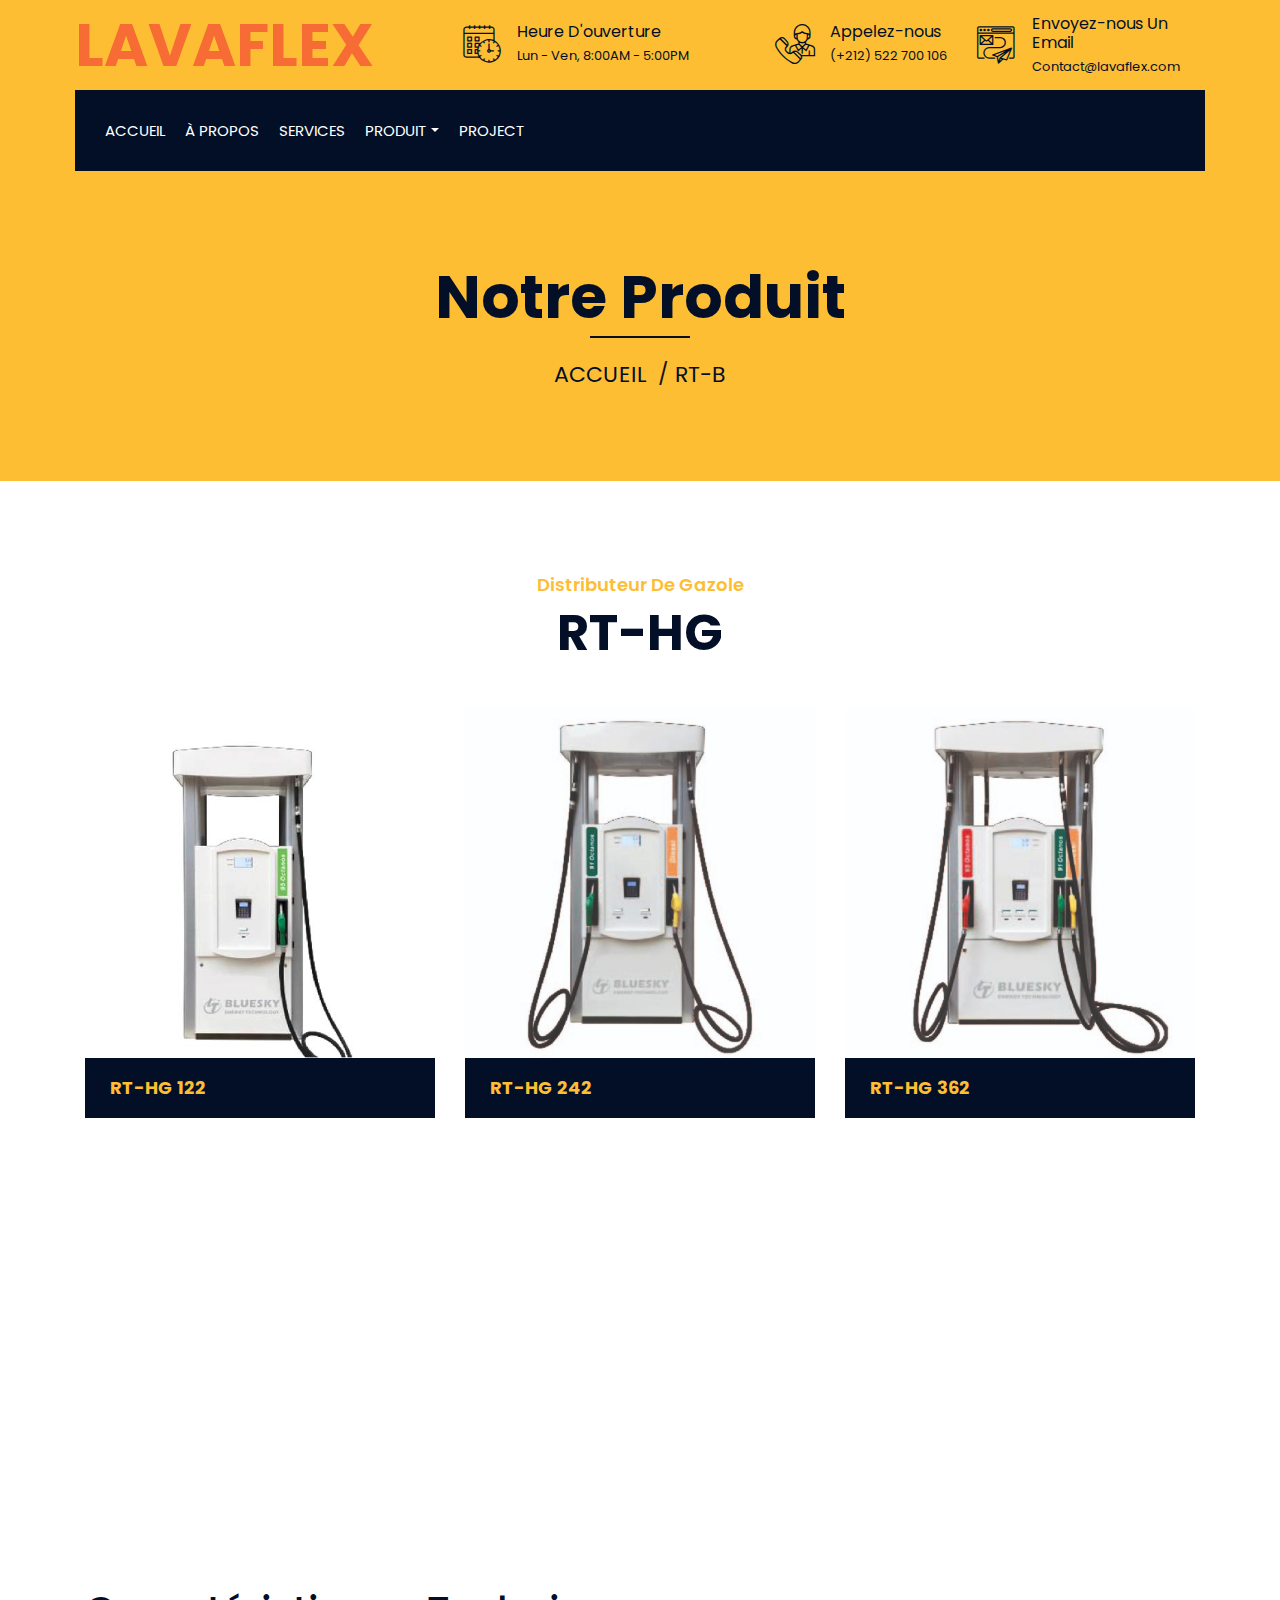
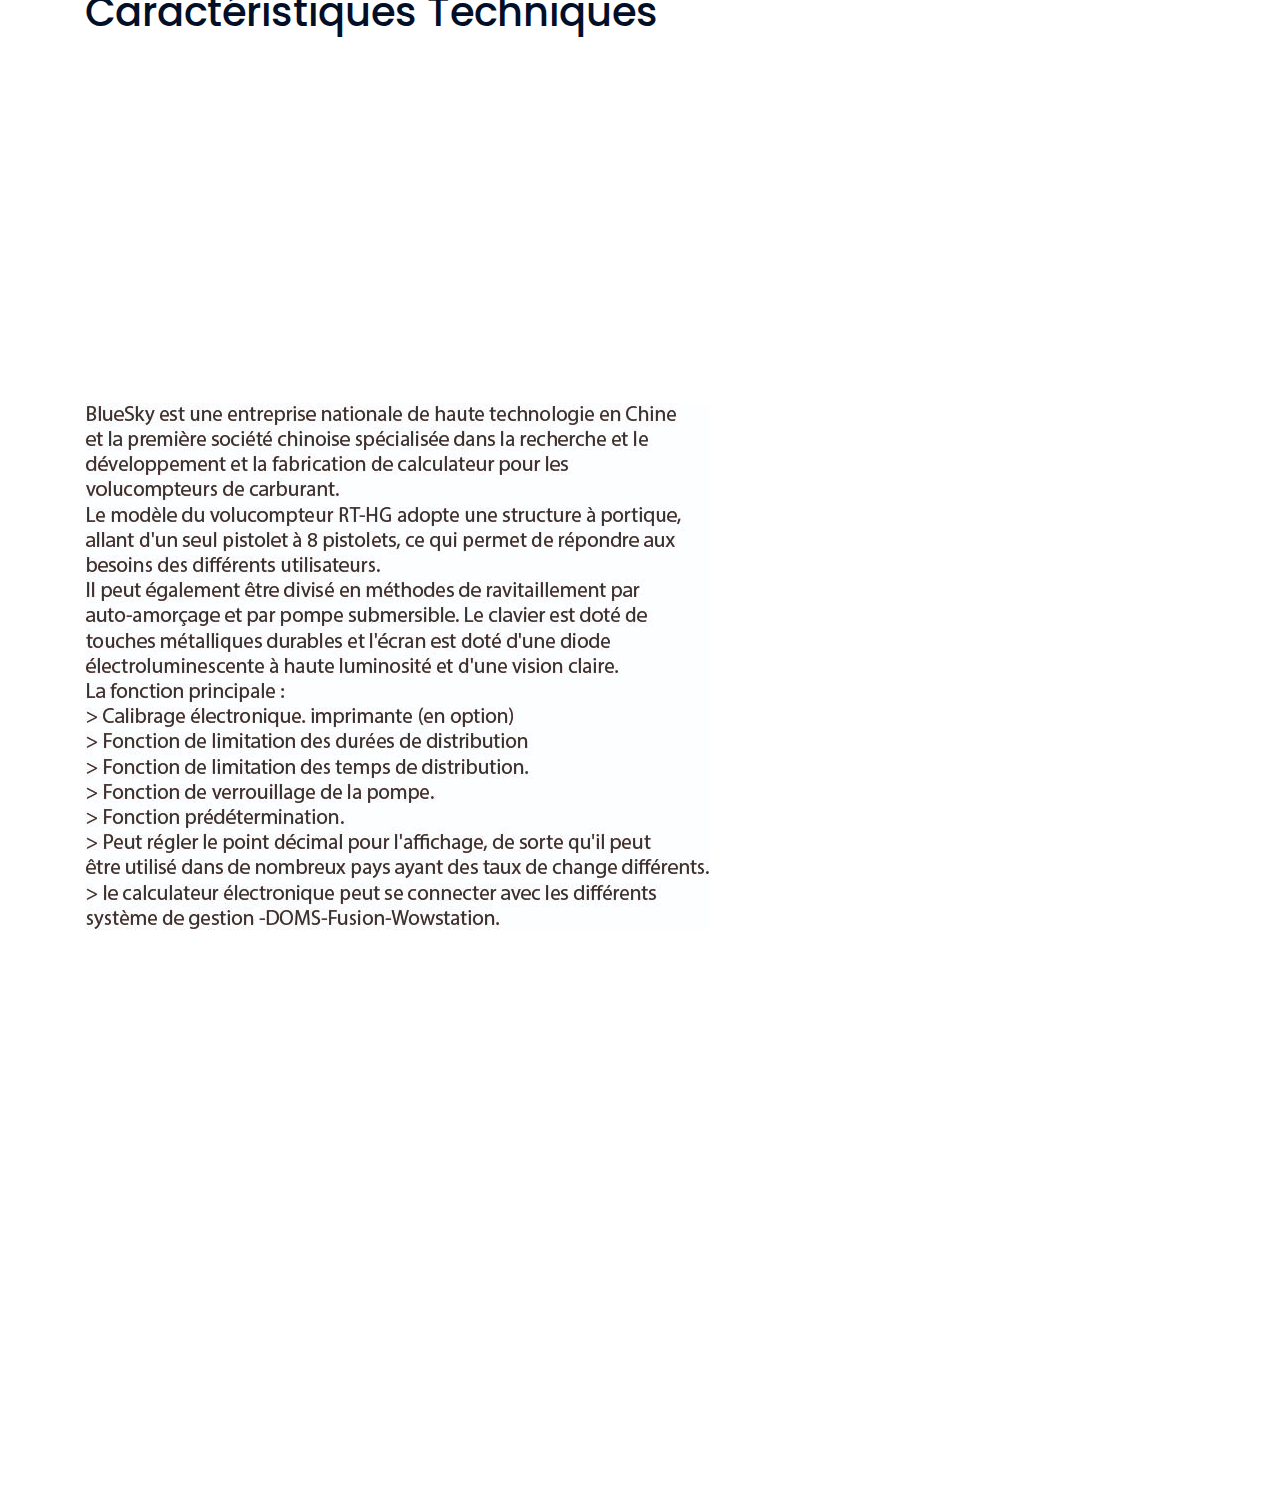
<file: RT-HG.html>
<!DOCTYPE html>
<html lang="en">
    <head>
        <meta charset="utf-8">
        <title>LavaFlex - Construction Des Station-Service</title>
        <meta content="width=device-width, initial-scale=1.0" name="viewport">
        <meta content="Construction Des Station-Service" name="keywords">
        <meta content="Construction Des Station-Service" name="description">

        <!-- Favicon -->
        <link href="img/favicon.ico" rel="icon">

        <!-- Google Font -->
        <link href="https://fonts.googleapis.com/css2?family=Poppins:wght@100;200;300;400;500;600;700;800;900&display=swap" rel="stylesheet">

        <!-- CSS Libraries -->
        <link href="https://stackpath.bootstrapcdn.com/bootstrap/4.4.1/css/bootstrap.min.css" rel="stylesheet">
        <link href="https://cdnjs.cloudflare.com/ajax/libs/font-awesome/5.10.0/css/all.min.css" rel="stylesheet">
        <link href="lib/flaticon/font/flaticon.css" rel="stylesheet"> 
        <link href="lib/animate/animate.min.css" rel="stylesheet">
        <link href="lib/owlcarousel/assets/owl.carousel.min.css" rel="stylesheet">
        <link href="lib/lightbox/css/lightbox.min.css" rel="stylesheet">
        <link href="lib/slick/slick.css" rel="stylesheet">
        <link href="lib/slick/slick-theme.css" rel="stylesheet">

        <!-- Template Stylesheet -->
        <link href="css/style.css" rel="stylesheet">
    </head>

    <body>
        <div class="wrapper">
            <!-- Top Bar Start -->
            <div class="top-bar">
                <div class="container-fluid">
                    <div class="row align-items-center">
                        <div class="col-lg-4 col-md-12">
                            <div class="logo">
                                <a href="index.html">
                                    <h1>LAVAFLEX</h1>
                                    <!-- <img src="img/logo.jpg" alt="Logo"> -->
                                </a>
                            </div>
                        </div>
                        <div class="col-lg-8 col-md-7 d-none d-lg-block">
                            <div class="row">
                                <div class="col-4">
                                    <div class="top-bar-item">
                                        <div class="top-bar-icon">
                                            <i class="flaticon-calendar"></i>
                                        </div>
                                        <div class="top-bar-text">
                                            <h3>Heure D'ouverture</h3>
                                            <p>Lun - Ven, 8:00AM - 5:00PM</p>
                                        </div>
                                    </div>
                                </div>
                                <div class="col-4">
                                    <div class="top-bar-item">
                                        <div class="top-bar-icon">
                                            <i class="flaticon-call"></i>
                                        </div>
                                        <div class="top-bar-text">
                                            <h3>Appelez-nous</h3>
                                            <p>(+212) 522 700 106</p>
                                        </div>
                                    </div>
                                </div>
                                <div class="col-4">
                                    <div class="top-bar-item">
                                        <div class="top-bar-icon">
                                            <i class="flaticon-send-mail"></i>
                                        </div>
                                        <div class="top-bar-text">
                                            <h3>Envoyez-nous Un Email</h3>
                                            <p>Contact@lavaflex.com</p>
                                        </div>
                                    </div>
                                </div>
                            </div>
                        </div>
                    </div>
                </div>
            </div>
            <!-- Top Bar End -->

            <!-- Nav Bar Start -->
            <div class="nav-bar">
                <div class="container-fluid">
                    <nav class="navbar navbar-expand-lg bg-dark navbar-dark">
                        <a href="#" class="navbar-brand">MENU</a>
                        <button type="button" class="navbar-toggler" data-toggle="collapse" data-target="#navbarCollapse">
                            <span class="navbar-toggler-icon"></span>
                        </button>

                        <div class="collapse navbar-collapse justify-content-between" id="navbarCollapse">
                            <div class="navbar-nav mr-auto">
                                <a href="index.html" class="nav-item nav-link">ACCUEIL</a>
                                <a href="about.html" class="nav-item nav-link">À PROPOS</a>
                                <a href="service.html" class="nav-item nav-link">SERVICES</a>
                              
                             
                             
                                <div class="nav-item dropdown">
                                    <a href="#" class="nav-link dropdown-toggle" data-toggle="dropdown">Produit</a>
                                    <div class="dropdown-menu">
                                        <a href="RT-B.html" class="dropdown-item">VOLUCOMPTEUR RT-B</a>
                                        <a href="RT-C.html" class="dropdown-item">VOLUCOMPTEUR RT-c</a>
                                        <a href="RT-V.html" class="dropdown-item">VOLUCOMPTEUR RT-V</a>
                                        <a href="RT-HG.html" class="dropdown-item">VOLUCOMPTEUR RT-HG</a>
                                    </div>
                                </div>

                                <a href="portfolio.html" class="nav-item nav-link">Project</a>

                            </div>
                           
                        </div>
                    </nav>
                </div>
            </div>
            <!-- Nav Bar End -->
            
            
            <!-- Page Header Start -->
            <div class="page-header">
                <div class="container">
                    <div class="row">
                        <div class="col-12">
                            <h2>Notre Produit</h2>
                        </div>
                        <div class="col-12">
                            <a href="index.html">ACCUEIL</a>
                            <a href="RT-B.html">RT-B</a>
                        </div>
                    </div>
                </div>
            </div>
            <!-- Page Header End -->


            <!-- Dispenser Product Start -->
            <div class="blog">
                <div class="container">
                    <div class="section-header text-center">
                        <p>Distributeur De Gazole</p>
                        <h2>RT-HG</h2>
                    </div>

                    
                    <div class="row blog-page">

                        <div class="col-lg-4 col-md-6 wow fadeInUp" data-wow-delay="0.2s">
                            <div class="blog-item">
                                <div class="blog-img">
                                    <img src="img/rt-hg1.jpg" alt="Image">
                                </div>
                                <div class="blog-title">
                                    <h3>RT-HG 122</h3>
                                  
                                </div>
                            </div>
                        </div>

                        
                        <div class="col-lg-4 col-md-6 wow fadeInUp" data-wow-delay="0.2s">
                            <div class="blog-item">
                                <div class="blog-img">
                                    <img src="img/rt-hg2.jpg" alt="Image">
                                </div>
                                <div class="blog-title">
                                    <h3>RT-HG 242</h3>
                                  
                                </div>
                            </div>
                        </div>


                        <div class="col-lg-4 col-md-6 wow fadeInUp" data-wow-delay="0.2s">
                            <div class="blog-item">
                                <div class="blog-img">
                                    <img src="img/rt-hg3.jpg" alt="Image">
                                </div>
                                <div class="blog-title">
                                    <h3>RT-HG 362</h3>
                                  
                                </div>
                            </div>
                        </div>


                        <div class="col-lg-4 col-md-6 wow fadeInUp" data-wow-delay="0.2s">
                            <div class="blog-item">
                                <div class="blog-img">
                                    <img src="img/rt-hg4.jpg" alt="Image">
                                </div>
                                <div class="blog-title">
                                    <h3>RT-HG 482</h3>
                                  
                                </div>
                            </div>
                        </div>                                       
                </div>

                <h1>Caractéristiques Techniques</h2>


                      <!-- Video Start -->
                      <div class="videop">
                      <div class="container">
                      <iframe width="560" height="315" src="https://www.youtube.com/embed/tbOYcsAE0Jw" frameborder="0" allowfullscreen></iframe>
                      </div>
                      <img src="img/cart-hg.jpg" alt="Image">
                      </div>
                      <!-- Video End -->


                      
                    </div>
            <!-- Dispenser Product End -->


            <!-- Footer Start -->
            <div class="footer wow fadeIn" data-wow-delay="0.3s">
                <div class="container">
                    <div class="row">
                        <div class="col-md-6 col-lg-3">
                            <div class="footer-contact">
                                <h2>Office Contact</h2>
                                <p><i class="fa fa-map-marker-alt"></i>Quartier Industriel, Douar Ouled Abou, Tit Mellil - Sbit</p>
                                <p><i class="fa fa-phone-alt"></i>(+212) 522 700 106</p>
                                <p><i class="fa fa-envelope"></i>info@lavaflex.com</p>
                                <div class="footer-social">
                                    <a href=""><i class="fab fa-twitter"></i></a>
                                    <a href=""><i class="fab fa-facebook-f"></i></a>
                                    <a href=""><i class="fab fa-youtube"></i></a>
                                    <a href=""><i class="fab fa-instagram"></i></a>
                                    <a href=""><i class="fab fa-linkedin-in"></i></a>
                                </div>
                            </div>
                        </div>
                        <div class="col-md-6 col-lg-3">
                            <div class="footer-link">
                                <h2>Domaines de services</h2>
                                <a href="">Conception, Installation</a>
                                <a href="">Maintenance de stations-service</a>
                                <a href="">Maintenace de cuve et citerne</a>
                            </div>
                        </div>
                        <div class="col-md-6 col-lg-3">
                            <div class="footer-link">
                                <h2>Pages utiles</h2>
                                <a href="">À propos de nous</a>
                                <a href="">Contactez-nous</a>
                                <a href="">Projets</a>
                            </div>
                        </div>
                        <div class="col-md-6 col-lg-3">
                            <div class="newsletter">
                                <h2>Newsletter</h2>
                                <p>
                                    xxxxxxxxxxxxx
                                </p>
                                <div class="form">
                                    <input class="form-control" placeholder="Email here">
                                    <button class="btn">Soumettre</button>
                                </div>
                            </div>
                        </div>
                    </div>
                </div>
                <div class="container footer-menu">
                    <div class="f-menu">
                        <a href="">Conditions d'utilisation</a>
                        <a href="">Privacy policy</a>
                        <a href="">Cookies</a>
                        <a href="">Aide</a>
                        <a href="">FQAs</a>
                    </div>
                </div>
                <div class="container copyright">
                    <div class="row">
                        <div class="col-md-6">
                            <p>&copy; <a href="#">LAVAFLEX</a>, All Right Reserved.</p>
                        </div>
                        <div class="col-md-6">
                            <p>Designed By <a href="https://github.com/yousseffaouzi">JOSEF,F</a></p>
                        </div>
                    </div>
                </div>
            </div>
            <!-- Footer End -->

            <a href="#" class="back-to-top"><i class="fa fa-chevron-up"></i></a>
        </div>

        <!-- JavaScript Libraries -->
        <script src="https://code.jquery.com/jquery-3.4.1.min.js"></script>
        <script src="https://stackpath.bootstrapcdn.com/bootstrap/4.4.1/js/bootstrap.bundle.min.js"></script>
        <script src="lib/easing/easing.min.js"></script>
        <script src="lib/wow/wow.min.js"></script>
        <script src="lib/owlcarousel/owl.carousel.min.js"></script>
        <script src="lib/isotope/isotope.pkgd.min.js"></script>
        <script src="lib/lightbox/js/lightbox.min.js"></script>
        <script src="lib/waypoints/waypoints.min.js"></script>
        <script src="lib/counterup/counterup.min.js"></script>
        <script src="lib/slick/slick.min.js"></script>

        <!-- Template Javascript -->
        <script src="js/main.js"></script>
    </body>
</html>
</file>
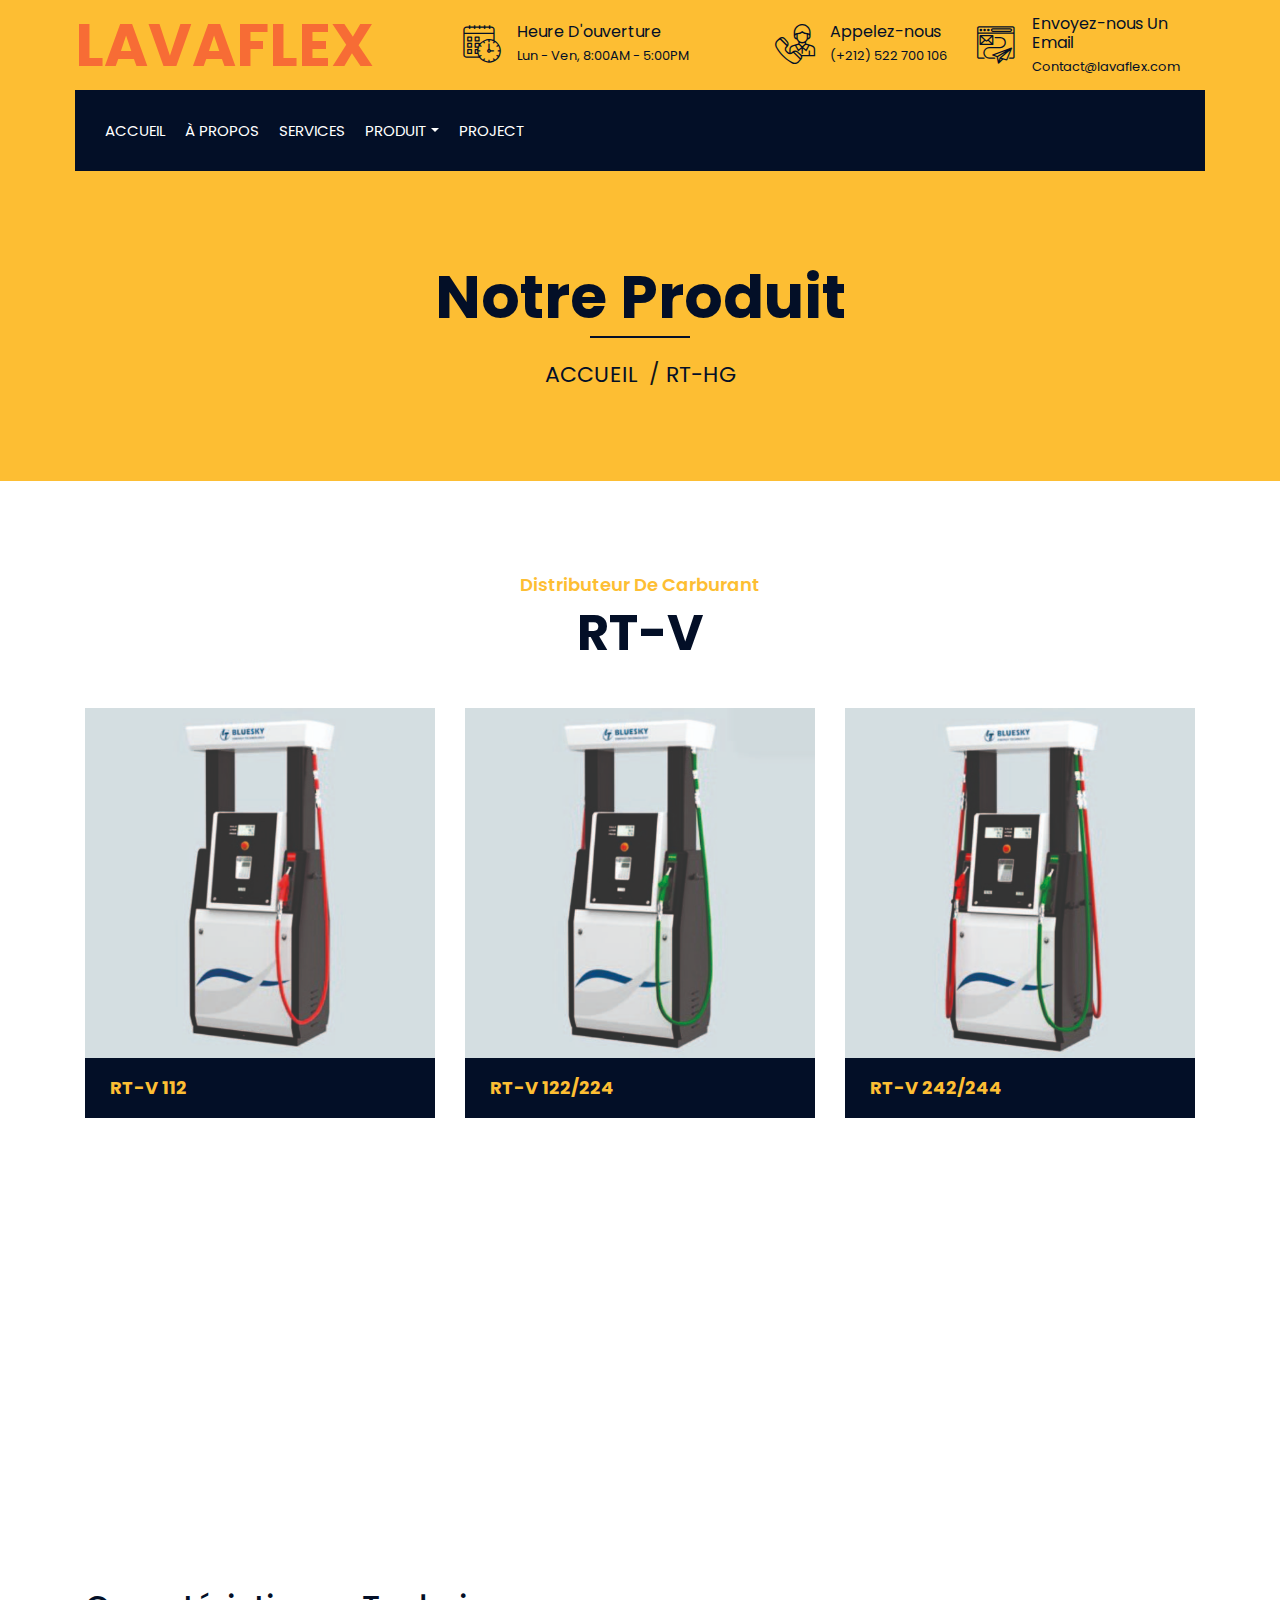
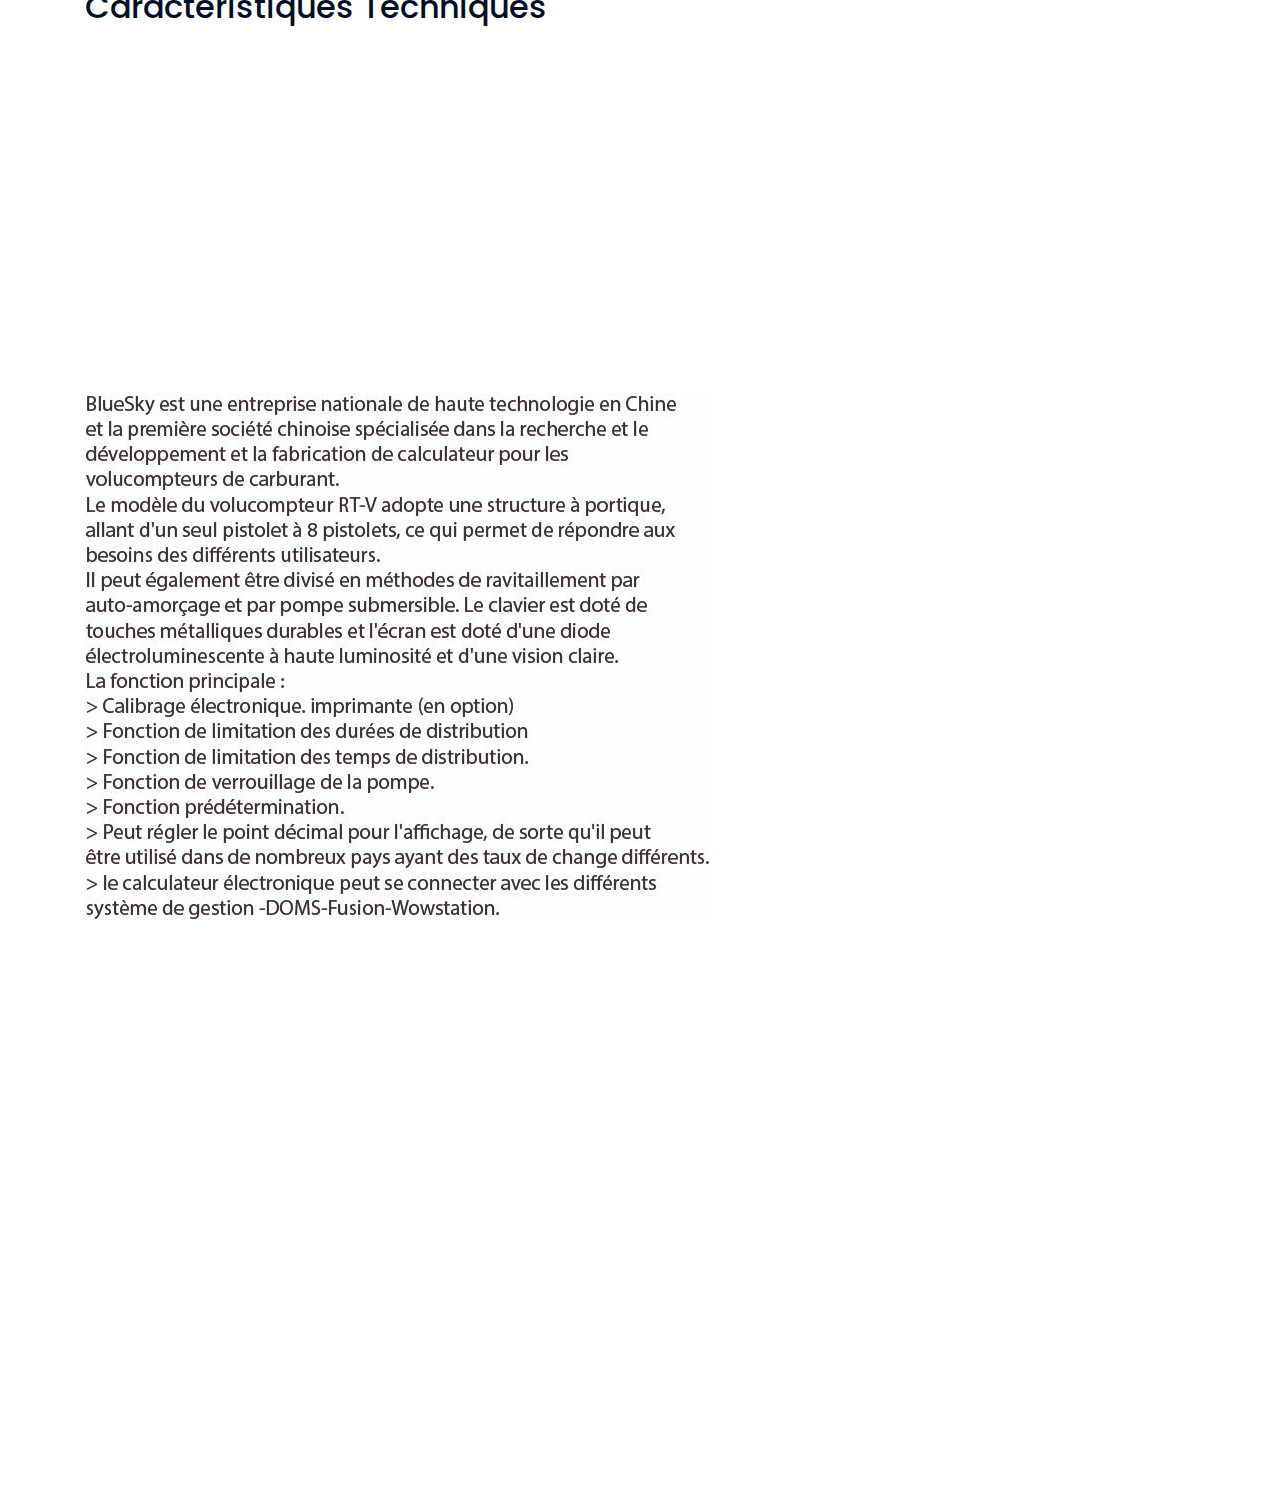
<file: RT-V.html>
<!DOCTYPE html>
<html lang="en">
    <head>
        <meta charset="utf-8">
        <title>LavaFlex - Construction Des Station-Service</title>
        <meta content="width=device-width, initial-scale=1.0" name="viewport">
        <meta content="Construction Des Station-Service" name="keywords">
        <meta content="Construction Des Station-Service" name="description">

        <!-- Favicon -->
        <link href="img/favicon.ico" rel="icon">

        <!-- Google Font -->            
        <link href="https://fonts.googleapis.com/css2?family=Poppins:wght@100;200;300;400;500;600;700;800;900&display=swap" rel="stylesheet">

        <!-- CSS Libraries -->
        <link href="https://stackpath.bootstrapcdn.com/bootstrap/4.4.1/css/bootstrap.min.css" rel="stylesheet">
        <link href="https://cdnjs.cloudflare.com/ajax/libs/font-awesome/5.10.0/css/all.min.css" rel="stylesheet">
        <link href="lib/flaticon/font/flaticon.css" rel="stylesheet"> 
        <link href="lib/animate/animate.min.css" rel="stylesheet">
        <link href="lib/owlcarousel/assets/owl.carousel.min.css" rel="stylesheet">
        <link href="lib/lightbox/css/lightbox.min.css" rel="stylesheet">
        <link href="lib/slick/slick.css" rel="stylesheet">
        <link href="lib/slick/slick-theme.css" rel="stylesheet">

        <!-- Template Stylesheet -->
        <link href="css/style.css" rel="stylesheet">
    </head>

    <body>
        <div class="wrapper">
            <!-- Top Bar Start -->
            <div class="top-bar">
                <div class="container-fluid">
                    <div class="row align-items-center">
                        <div class="col-lg-4 col-md-12">
                            <div class="logo">
                                <a href="index.html">
                                    <h1>LAVAFLEX</h1>
                                    <!-- <img src="img/logo.jpg" alt="Logo"> -->
                                </a>
                            </div>
                        </div>
                        <div class="col-lg-8 col-md-7 d-none d-lg-block">
                            <div class="row">
                                <div class="col-4">
                                    <div class="top-bar-item">
                                        <div class="top-bar-icon">
                                            <i class="flaticon-calendar"></i>
                                        </div>
                                        <div class="top-bar-text">
                                            <h3>Heure D'ouverture</h3>
                                            <p>Lun - Ven, 8:00AM - 5:00PM</p>
                                        </div>
                                    </div>
                                </div>
                                <div class="col-4">
                                    <div class="top-bar-item">
                                        <div class="top-bar-icon">
                                            <i class="flaticon-call"></i>
                                        </div>
                                        <div class="top-bar-text">
                                            <h3>Appelez-nous</h3>
                                            <p>(+212) 522 700 106</p>
                                        </div>
                                    </div>
                                </div>
                                <div class="col-4">
                                    <div class="top-bar-item">
                                        <div class="top-bar-icon">
                                            <i class="flaticon-send-mail"></i>
                                        </div>
                                        <div class="top-bar-text">
                                            <h3>Envoyez-nous Un Email</h3>
                                            <p>Contact@lavaflex.com</p>
                                        </div>
                                    </div>
                                </div>
                            </div>
                        </div>
                    </div>
                </div>
            </div>
            <!-- Top Bar End -->

            <!-- Nav Bar Start -->
            <div class="nav-bar">
                <div class="container-fluid">
                    <nav class="navbar navbar-expand-lg bg-dark navbar-dark">
                        <a href="#" class="navbar-brand">MENU</a>
                        <button type="button" class="navbar-toggler" data-toggle="collapse" data-target="#navbarCollapse">
                            <span class="navbar-toggler-icon"></span>
                        </button>

                        <div class="collapse navbar-collapse justify-content-between" id="navbarCollapse">
                            <div class="navbar-nav mr-auto">
                                <a href="index.html" class="nav-item nav-link">ACCUEIL</a>
                                <a href="about.html" class="nav-item nav-link">À PROPOS</a>
                                <a href="service.html" class="nav-item nav-link">SERVICES</a>
                              
                             
                             
                                <div class="nav-item dropdown">
                                    <a href="#" class="nav-link dropdown-toggle" data-toggle="dropdown">Produit</a>
                                    <div class="dropdown-menu">

                                        <a href="RT-B.html" class="dropdown-item">VOLUCOMPTEUR RT-B</a>
                                        <a href="RT-C.html" class="dropdown-item">VOLUCOMPTEUR RT-c</a>
                                        <a href="RT-V.html" class="dropdown-item">VOLUCOMPTEUR RT-V</a>
                                        <a href="RT-HG.html" class="dropdown-item">VOLUCOMPTEUR RT-HG</a>
                                    </div>
                                </div>

                                <a href="portfolio.html" class="nav-item nav-link">Project</a>

                            </div>
                           
                        </div>
                    </nav>
                </div>
            </div>
            <!-- Nav Bar End -->
            
            
            <!-- Page Header Start -->
            <div class="page-header">
                <div class="container">
                    <div class="row">
                        <div class="col-12">
                            <h2>Notre Produit</h2>
                        </div>
                        <div class="col-12">
                            <a href="index.html">ACCUEIL</a>
                            <a href="RT-HG.html">RT-HG</a>
                        </div>
                    </div>
                </div>
            </div>
            <!-- Page Header End -->


            <!-- Dispenser Product Start -->
            <div class="blog">
                <div class="container">
                    <div class="section-header text-center">
                        <p>Distributeur De Carburant</p>
                        <h2>RT-V</h2>
                    </div>

                    
                    <div class="row blog-page">



                        <div class="col-lg-4 col-md-6 wow fadeInUp" data-wow-delay="0.2s">
                            <div class="blog-item">
                                <div class="blog-img">
                                    <img src="img/RT-V1.jpg" alt="Image">
                                </div>
                                <div class="blog-title">
                                    <h3>RT-V 112</h3>                                
                                </div>                                                          
                            </div>
                        </div>


                        <div class="col-lg-4 col-md-6 wow fadeInUp">
                            <div class="blog-item">
                                <div class="blog-img">
                                    <img src="img/RT-V2.jpg" alt="Image">
                                </div>
                                <div class="blog-title">
                                    <h3>RT-V 122/224</h3>                                  
                                </div>
                            </div>
                        </div>


                        <div class="col-lg-4 col-md-6 wow fadeInUp">
                            <div class="blog-item">
                                <div class="blog-img">
                                    <img src="img/RT-V3.jpg" alt="Image">
                                </div>
                                <div class="blog-title">
                                    <h3>RT-V 242/244</h3>
                                   
                                </div>
                            </div>
                        </div>


                        <div class="col-lg-4 col-md-6 wow fadeInUp">
                            <div class="blog-item">
                                <div class="blog-img">
                                    <img src="img/RT-V4.jpg" alt="Image">
                                </div>
                                <div class="blog-title">
                                    <h3>RT-V 362/364/366</h3>
                                   
                                </div>
                            </div>
                        </div>


                        <div class="col-lg-4 col-md-6 wow fadeInUp">
                            <div class="blog-item">
                                <div class="blog-img">
                                    <img src="img/RT-V5.jpg" alt="Image">
                                </div>
                                <div class="blog-title">
                                    <h3>RT-V 482/484/488</h3>
                                </div>
                            </div>
                        </div>

                        
   
                    
                </div>

                <h2>Caractéristiques Techniques</h2>

        <!-- Video Start -->
        <div class="videop">
        <div class="container">
        <iframe width="560" height="315" src="https://www.youtube.com/embed/iSDwZspg0kE" frameborder="0" allowfullscreen></iframe>
        </div>
        <img src="img/cart-v.jpg" alt="Image">
        </div>
        <!-- Video End -->


        


        
       
            </div>
            <!-- Dispenser Product End -->


            <!-- Footer Start -->
            <div class="footer wow fadeIn" data-wow-delay="0.3s">
                <div class="container">
                    <div class="row">
                        <div class="col-md-6 col-lg-3">
                            <div class="footer-contact">
                                <h2>Office Contact</h2>
                                <p><i class="fa fa-map-marker-alt"></i>Zone Industriel,Mediouna Code Postal: 20490</p>
                                <p><i class="fa fa-phone-alt"></i>(+212) 522 510 129</p>
                                <p><i class="fa fa-envelope"></i>info@lavaflex.com</p>
                                <div class="footer-social">
                                    <a href=""><i class="fab fa-twitter"></i></a>
                                    <a href=""><i class="fab fa-linkedin-in"></i></a>
                                </div>
                            </div>
                        </div>
                        <div class="col-md-6 col-lg-3">
                            <div class="footer-link">
                                <h2>Domaines de services</h2>
                                <a href="">Conception, Installation</a>
                                <a href="">Maintenance de stations-service</a>
                                <a href="">Maintenace de cuve et citerne</a>
                            </div>
                        </div>
                        <div class="col-md-6 col-lg-3">
                            <div class="footer-link">
                                <h2>Pages utiles</h2>
                                <a href="">À propos de nous</a>
                                <a href="">Contactez-nous</a>
                                <a href="">Projets</a>
                            </div>
                        </div>
                        <div class="col-md-6 col-lg-3">
                            <div class="newsletter">
                                <h2>Newsletter</h2>
                                <p>
                                    xxxxxxxxxxxxx
                                </p>
                                <div class="form">
                                    <input class="form-control" placeholder="Email here">
                                    <button class="btn">Soumettre</button>
                                </div>
                            </div>
                        </div>
                    </div>
                </div>
                <div class="container footer-menu">
                    <div class="f-menu">
                        <a href="">Conditions d'utilisation</a>
                        <a href="">Privacy policy</a>
                        <a href="">Cookies</a>
                        <a href="">Aide</a>
                        <a href="">FQAs</a>
                    </div>
                </div>
                <div class="container copyright">
                    <div class="row">
                        <div class="col-md-6">
                            <p>&copy; <a href="#">LAVAFLEX</a>, All Right Reserved.</p>
                        </div>
                        <div class="col-md-6">
                            <p>Designed By <a href="https://github.com/yousseffaouzi">JOSEF,F</a></p>
                        </div>
                    </div>
                </div>
            </div>
            <!-- Footer End -->

            <a href="#" class="back-to-top"><i class="fa fa-chevron-up"></i></a>
        </div>

        <!-- JavaScript Libraries -->
        <script src="https://code.jquery.com/jquery-3.4.1.min.js"></script>
        <script src="https://stackpath.bootstrapcdn.com/bootstrap/4.4.1/js/bootstrap.bundle.min.js"></script>
        <script src="lib/easing/easing.min.js"></script>
        <script src="lib/wow/wow.min.js"></script>
        <script src="lib/owlcarousel/owl.carousel.min.js"></script>
        <script src="lib/isotope/isotope.pkgd.min.js"></script>
        <script src="lib/lightbox/js/lightbox.min.js"></script>
        <script src="lib/waypoints/waypoints.min.js"></script>
        <script src="lib/counterup/counterup.min.js"></script>
        <script src="lib/slick/slick.min.js"></script>

        <!-- Template Javascript -->
        <script src="js/main.js"></script>
    </body>
</html>
</file>
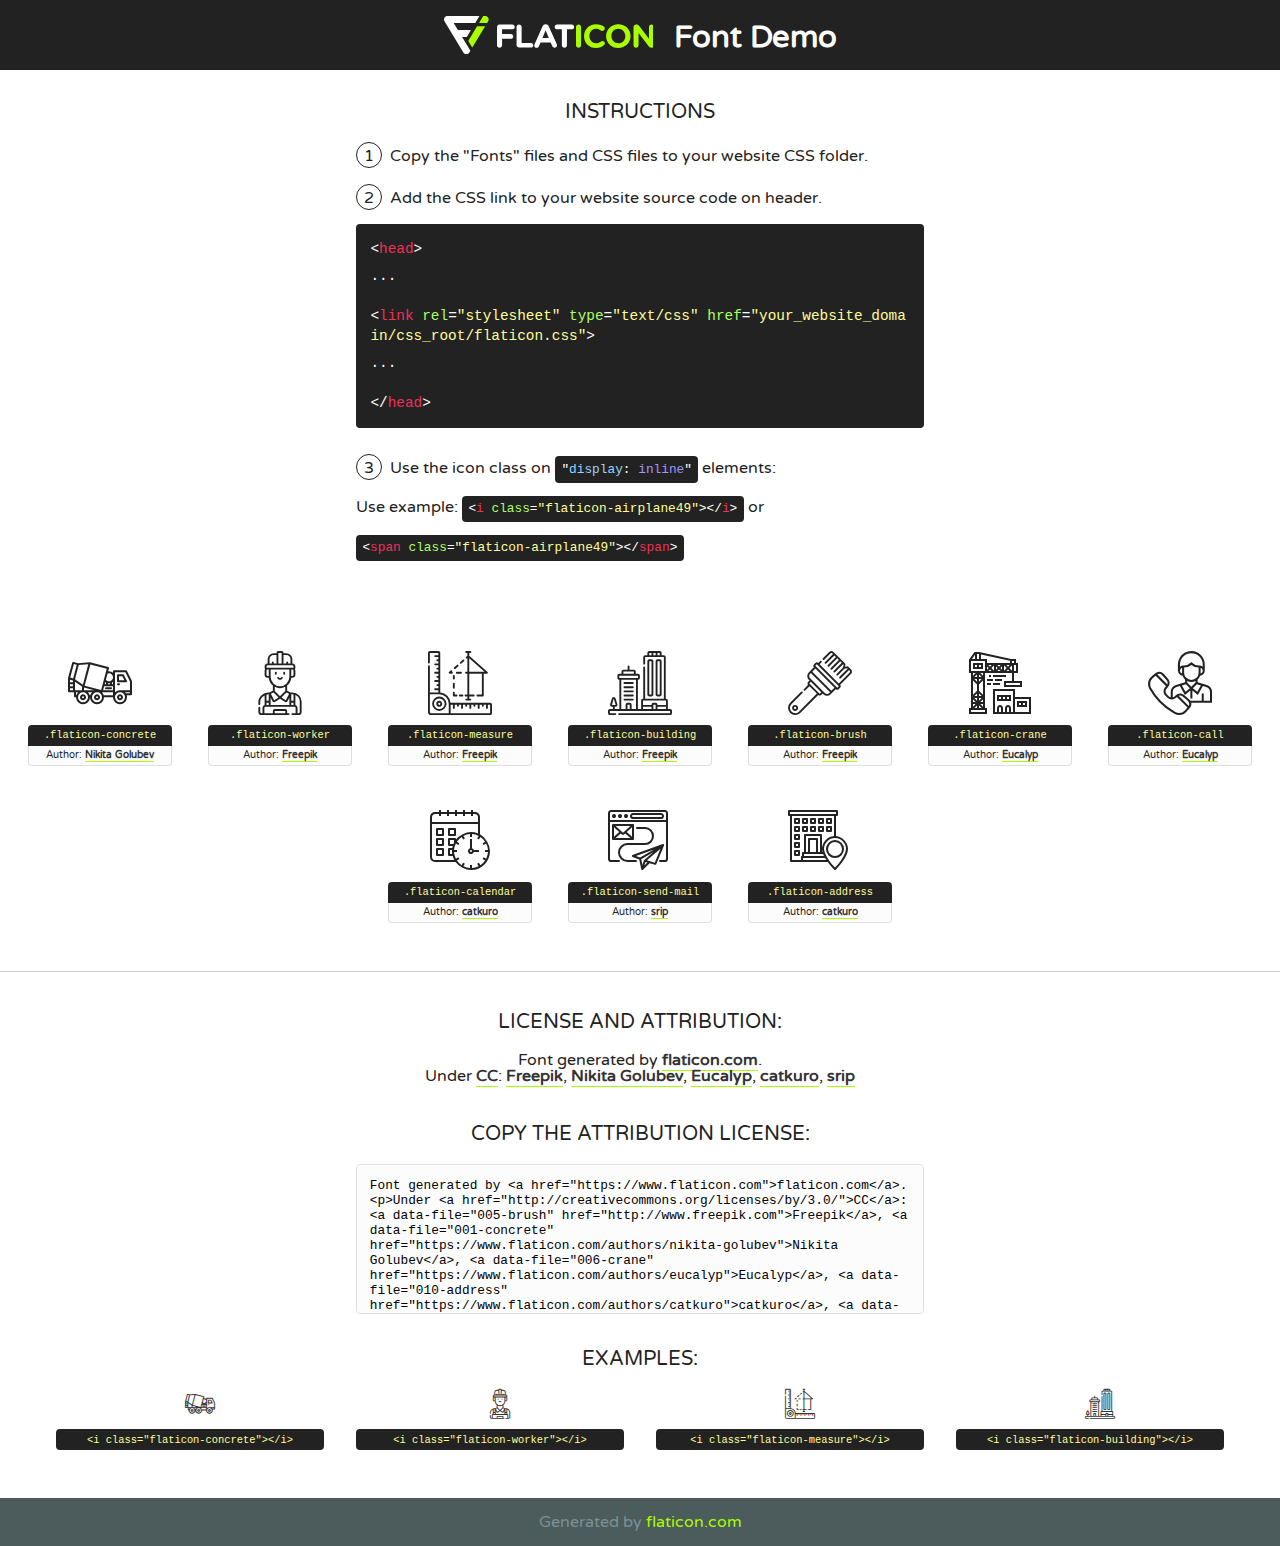
<file: lib/flaticon/font/flaticon.html>
<!DOCTYPE html>
<!--
  Flaticon icon font: Flaticon
  Creation date: 23/08/2020 07:24
-->
<html>
<!DOCTYPE html>
<html>

<head>
    <title>Flaticon WebFont</title>
    <link href="http://fonts.googleapis.com/css?family=Varela+Round" rel="stylesheet" type="text/css" />
    <link rel="stylesheet" type="text/css" href="flaticon.css">
    <meta charset="UTF-8">
    <style>
    html, body, div, span, applet, object, iframe,
    h1, h2, h3, h4, h5, h6, p, blockquote, pre,
    a, abbr, acronym, address, big, cite, code,
    del, dfn, em, img, ins, kbd, q, s, samp,
    small, strike, strong, sub, sup, tt, var,
    b, u, i, center,
    dl, dt, dd, ol, ul, li,
    fieldset, form, label, legend,
    table, caption, tbody, tfoot, thead, tr, th, td,
    article, aside, canvas, details, embed, 
    figure, figcaption, footer, header, hgroup, 
    menu, nav, output, ruby, section, summary,
    time, mark, audio, video {
        margin: 0;
        padding: 0;
        border: 0;
        font-size: 100%;
        font: inherit;
        vertical-align: baseline;
    }
    /* HTML5 display-role reset for older browsers */
    article, aside, details, figcaption, figure, 
    footer, header, hgroup, menu, nav, section {
        display: block;
    }
    body {
        line-height: 1;
    }
    ol, ul {
        list-style: none;
    }
    blockquote, q {
        quotes: none;
    }
    blockquote:before, blockquote:after,
    q:before, q:after {
        content: '';
        content: none;
    }
    table {
        border-collapse: collapse;
        border-spacing: 0;
    }
    body {
        font-family: 'Varela Round', Helvetica, Arial, sans-serif;
        font-size: 16px;
        color: #222;
    }
    a {
        color: #333;
        border-bottom: 1px solid #a9fd00;
        font-weight: bold;
        text-decoration: none;
    }
    * {
        -moz-box-sizing: border-box;
        -webkit-box-sizing: border-box;
        box-sizing: border-box;
        margin: 0;
        padding: 0;
    }
    [class^="flaticon-"]:before, [class*=" flaticon-"]:before, [class^="flaticon-"]:after, [class*=" flaticon-"]:after {
        font-family: Flaticon;
        font-size: 30px;
        font-style: normal;
        margin-left: 20px;
        color: #333;
    }
    .wrapper {
        max-width: 600px;
        margin: auto;
        padding: 0 1em;
    }
    .title {
        font-size: 1.25em;
        text-align: center;
        margin-bottom: 1em;
        text-transform: uppercase;
    }
    header {
        text-align: center;
        background-color: #222;
        color: #fff;
        padding: 1em;
    }
    header .logo {
        width: 210px;
        height: 38px;
        display: inline-block;
        vertical-align: middle;
        margin-right: 1em;
        border: none;
    }
    header strong {
        font-size: 1.95em;
        font-weight: bold;
        vertical-align: middle;
        margin-top: 5px;
        display: inline-block;
    }
    .demo {
        margin: 2em auto;
        line-height: 1.25em;
    }
    .demo ul li {
        margin-bottom: 1em;
    }
    .demo ul li .num {
        color: #222;
        border-radius: 20px;
        display: inline-block;
        width: 26px;
        padding: 3px;
        height: 26px;
        text-align: center;
        margin-right: 0.5em;
        border: 1px solid #222;
    }
    .demo ul li code {
        background-color: #222;
        border-radius: 4px;
        padding: 0.25em 0.5em;
        display: inline-block;
        color: #fff;
        font-family: Consolas,Monaco,Lucida Console,Liberation Mono,DejaVu Sans Mono,Bitstream Vera Sans Mono,Courier New, monospace;
        font-weight: lighter;
        margin-top: 1em;
        font-size: 0.8em;
        word-break: break-all;
    }
    .demo ul li code.big {
        padding: 1em;
        font-size: 0.9em;
    }
    .demo ul li code .red {
        color: #EF3159;
    }
    .demo ul li code .green {
        color: #ACFF65;
    }
    .demo ul li code .yellow {
        color: #FFFF99;
    }
    .demo ul li code .blue {
        color: #99D3FF;
    }
    .demo ul li code .purple {
        color: #A295FF;
    }
    .demo ul li code .dots {
        margin-top: 0.5em;
        display: block;
    }
    #glyphs {
        border-bottom: 1px solid #ccc;
        padding: 2em 0;
        text-align: center;
    }
    .glyph {
        display: inline-block;
        width: 9em;
        margin: 1em;
        text-align: center;
        vertical-align: top;
        background: #FFF;
    }
    .glyph .glyph-icon {
        padding: 10px;
        display: block;
        font-family:"Flaticon";
        font-size: 64px;
        line-height: 1;
    }
    .glyph .glyph-icon:before {
        font-size: 64px;
        color: #222;
        margin-left: 0;
    }
    .class-name {
        font-size: 0.65em;
        background-color: #222;
        color: #fff;
        border-radius: 4px 4px 0 0;
        padding: 0.5em;
        color: #FFFF99;
        font-family: Consolas,Monaco,Lucida Console,Liberation Mono,DejaVu Sans Mono,Bitstream Vera Sans Mono,Courier New, monospace;
    }
    .author-name {
        font-size: 0.6em;
        background-color: #fcfcfd;
        border: 1px solid #DEDEE4;
        border-top: 0;
        border-radius: 0 0 4px 4px;
        padding: 0.5em;
    }
    .class-name:last-child {
        font-size: 10px;
        color:#888;
    }
    .class-name:last-child a {
        font-size: 10px;
        color:#555;
    }
    .class-name:last-child a:hover {
        color:#a9fd00;
    }
    .glyph > input {
        display: block;
        width: 100px;
        margin: 5px auto;
        text-align: center;
        font-size: 12px;
        cursor: text;
    }
    .glyph > input.icon-input {
        font-family:"Flaticon";
        font-size: 16px;
        margin-bottom: 10px;
    }
    .attribution .title {
        margin-top: 2em;
    }
    .attribution textarea {
        background-color: #fcfcfd;
        padding: 1em;
        border: none;
        box-shadow: none;
        border: 1px solid #DEDEE4;
        border-radius: 4px;
        resize: none;
        width: 100%;
        height: 150px;
        font-size: 0.8em;
        font-family: Consolas,Monaco,Lucida Console,Liberation Mono,DejaVu Sans Mono,Bitstream Vera Sans Mono,Courier New, monospace;
        -webkit-appearance: none;
    }
    .iconsuse {
        margin: 2em auto;
        text-align: center;
        max-width: 1200px;
    }
    .iconsuse:after {
        content: '';
        display: table;
        clear: both;
    }
    .iconsuse .image {
        float: left;
        width: 25%;
        padding: 0 1em;
    }
    .iconsuse .image p {
        margin-bottom: 1em;
    }
    .iconsuse .image span {
        display: block;
        font-size: 0.65em;
        background-color: #222;
        color: #fff;
        border-radius: 4px;
        padding: 0.5em;
        color: #FFFF99;
        margin-top: 1em;
        font-family: Consolas,Monaco,Lucida Console,Liberation Mono,DejaVu Sans Mono,Bitstream Vera Sans Mono,Courier New, monospace;
    }
    #footer {
        text-align: center;
        background-color: #4C5B5C;
        color: #7c9192;
        padding: 1em;
    }
    #footer a {
        border: none;
        color: #a9fd00;
        font-weight: normal;
    }
    @media (max-width: 960px) {
        .iconsuse .image {
            width: 50%;
        }
    }
    @media (max-width: 560px) {
        .iconsuse .image {
            width: 100%;
        }
    }
    </style>
</head>

<body class="characters-off">

    <header>
        <a href="https://www.flaticon.com" target="_blank" class="logo">
            <svg version="1.1" xmlns="http://www.w3.org/2000/svg" xmlns:xlink="http://www.w3.org/1999/xlink" xmlns:a="http://ns.adobe.com/AdobeSVGViewerExtensions/3.0/" viewBox="0 0 560.875 102.036" enable-background="new 0 0 560.875 102.036" xml:space="preserve">
                <defs>
                </defs>
                <g>
                    <g class="letters">
                        <path fill="#ffffff" d="M141.596,29.675c0-3.777,2.985-6.767,6.764-6.767h34.438c3.426,0,6.15,2.728,6.15,6.15
                        c0,3.43-2.724,6.149-6.15,6.149h-27.674v13.091h23.719c3.429,0,6.151,2.724,6.151,6.15c0,3.43-2.723,6.149-6.151,6.149h-23.719
                        v17.574c0,3.773-2.986,6.761-6.764,6.761c-3.779,0-6.764-2.989-6.764-6.761V29.675z"></path>
                        <path fill="#ffffff" d="M193.844,29.149c0-3.781,2.985-6.767,6.764-6.767c3.776,0,6.763,2.985,6.763,6.767v42.957h25.039
                        c3.426,0,6.149,2.726,6.149,6.153c0,3.425-2.723,6.15-6.149,6.15h-31.802c-3.779,0-6.764-2.986-6.764-6.768V29.149z"></path>
                        <path fill="#ffffff" d="M241.891,75.71l21.438-48.407c1.492-3.341,4.215-5.357,7.906-5.357h0.792
                        c3.686,0,6.323,2.017,7.815,5.357l21.439,48.407c0.436,0.967,0.701,1.845,0.701,2.723c0,3.602-2.809,6.501-6.414,6.501
                        c-3.161,0-5.269-1.845-6.499-4.655l-4.132-9.661h-27.059l-4.301,10.102c-1.144,2.631-3.426,4.214-6.237,4.214
                        c-3.517,0-6.24-2.81-6.24-6.325C241.1,77.64,241.451,76.677,241.891,75.71z M279.932,58.666l-8.521-20.297l-8.526,20.297H279.932
                        z"></path>
                        <path fill="#ffffff" d="M314.864,35.387H301.86c-3.429,0-6.239-2.813-6.239-6.238c0-3.429,2.811-6.24,6.239-6.24h39.533
                        c3.426,0,6.237,2.811,6.237,6.24c0,3.425-2.811,6.238-6.237,6.238h-13.001v42.785c0,3.773-2.99,6.761-6.764,6.761
                        c-3.779,0-6.764-2.989-6.764-6.761V35.387z"></path>
                        <path fill="#A9FD00" d="M352.615,29.149c0-3.781,2.985-6.767,6.767-6.767c3.774,0,6.761,2.985,6.761,6.767v49.024
                        c0,3.773-2.987,6.761-6.761,6.761c-3.781,0-6.767-2.989-6.767-6.761V29.149z"></path>
                        <path fill="#A9FD00" d="M374.132,53.836v-0.179c0-17.481,13.178-31.801,32.065-31.801c9.22,0,15.459,2.458,20.557,6.238
                        c1.402,1.054,2.637,2.985,2.637,5.357c0,3.692-2.985,6.59-6.681,6.59c-1.845,0-3.071-0.702-4.044-1.319
                        c-3.776-2.813-7.729-4.393-12.562-4.393c-10.364,0-17.831,8.611-17.831,19.154v0.173c0,10.542,7.291,19.329,17.831,19.329
                        c5.715,0,9.492-1.756,13.359-4.834c1.049-0.874,2.458-1.491,4.039-1.491c3.429,0,6.325,2.813,6.325,6.236
                        c0,2.106-1.056,3.78-2.282,4.834c-5.539,4.834-12.036,7.733-21.878,7.733C387.572,85.464,374.132,71.493,374.132,53.836z"></path>
                        <path fill="#A9FD00" d="M433.009,53.836v-0.179c0-17.481,13.79-31.801,32.766-31.801c18.981,0,32.592,14.143,32.592,31.628v0.173
                        c0,17.483-13.785,31.807-32.769,31.807C446.625,85.464,433.009,71.32,433.009,53.836z M484.224,53.836v-0.179
                        c0-10.539-7.725-19.326-18.626-19.326c-10.893,0-18.449,8.611-18.449,19.154v0.173c0,10.542,7.73,19.329,18.626,19.329
                        C476.676,72.986,484.224,64.378,484.224,53.836z"></path>
                        <path fill="#A9FD00" d="M506.233,29.321c0-3.774,2.99-6.763,6.767-6.763h1.401c3.252,0,5.183,1.583,7.029,3.953l26.093,34.265
                        V29.059c0-3.692,2.99-6.677,6.681-6.677c3.683,0,6.671,2.985,6.671,6.677v48.934c0,3.78-2.987,6.765-6.764,6.765h-0.436
                        c-3.257,0-5.188-1.581-7.034-3.953l-27.056-35.492v32.944c0,3.687-2.985,6.676-6.678,6.676c-3.683,0-6.673-2.989-6.673-6.676
                        V29.321z"></path>
                    </g>
                    <g class="insignia">
                        <path fill="#ffffff" d="M48.372,56.137h12.517l11.156-18.537H37.186L25.688,18.539h57.825L94.668,0H9.271
                        C5.925,0,2.842,1.801,1.198,4.716c-1.644,2.907-1.593,6.482,0.134,9.343l50.38,83.501c1.678,2.781,4.689,4.476,7.938,4.476
                        c3.246,0,6.257-1.695,7.935-4.476l2.898-4.804L48.372,56.137z"></path>
                        <g class="i">
                            <path fill="#A9FD00" d="M93.575,18.539h0.031v0.004l21.652,0.004l2.705-4.488c1.727-2.861,1.778-6.436,0.133-9.343
                            C116.454,1.801,113.371,0,110.026,0h-5.294L93.575,18.539z"></path>
                            <polygon fill="#A9FD00" points="88.291,27.356 64.725,66.486 75.519,84.404 109.942,27.356"></polygon>
                        </g>
                    </g>
                </g>
            </svg>
        </a>
        <strong>Font Demo</strong>
    </header>


    <section class="demo wrapper">

        <p class="title">Instructions</p>

        <ul>
            <li>
                <span class="num">1</span>Copy the "Fonts" files and CSS files to your website CSS folder.
            </li>
            <li>
                <span class="num">2</span>Add the CSS link to your website source code on header.
                <code class="big">
                    &lt;<span class="red">head</span>&gt;
                    <br/><span class="dots">...</span>
                    <br/>&lt;<span class="red">link</span> <span class="green">rel</span>=<span class="yellow">"stylesheet"</span> <span class="green">type</span>=<span class="yellow">"text/css"</span> <span class="green">href</span>=<span class="yellow">"your_website_domain/css_root/flaticon.css"</span>&gt;
                    <br/><span class="dots">...</span>
                    <br/>&lt;/<span class="red">head</span>&gt;
                </code>
            </li>

            <li>
                <p>
                    <span class="num">3</span>Use the icon class on <code>"<span class="blue">display</span>:<span class="purple"> inline</span>"</code> elements:
                    <br />
                    Use example: <code>&lt;<span class="red">i</span> <span class="green">class</span>=<span class="yellow">&quot;flaticon-airplane49&quot;</span>&gt;&lt;/<span class="red">i</span>&gt;</code> or <code>&lt;<span class="red">span</span> <span class="green">class</span>=<span class="yellow">&quot;flaticon-airplane49&quot;</span>&gt;&lt;/<span class="red">span</span>&gt;</code>
            </li>
        </ul>

    </section>




   <section id="glyphs">          
    
      
        <div class="glyph"><div class="glyph-icon flaticon-concrete"></div>
            <div class="class-name">.flaticon-concrete</div>
            <div class="author-name">Author: <a data-file="001-concrete" href="https://www.flaticon.com/authors/nikita-golubev">Nikita Golubev</a> </div> 
        </div>        
        
        <div class="glyph"><div class="glyph-icon flaticon-worker"></div>
            <div class="class-name">.flaticon-worker</div>
            <div class="author-name">Author: <a data-file="002-worker" href="http://www.freepik.com">Freepik</a> </div> 
        </div>        
        
        <div class="glyph"><div class="glyph-icon flaticon-measure"></div>
            <div class="class-name">.flaticon-measure</div>
            <div class="author-name">Author: <a data-file="003-measure" href="http://www.freepik.com">Freepik</a> </div> 
        </div>        
        
        <div class="glyph"><div class="glyph-icon flaticon-building"></div>
            <div class="class-name">.flaticon-building</div>
            <div class="author-name">Author: <a data-file="004-building" href="http://www.freepik.com">Freepik</a> </div> 
        </div>        
        
        <div class="glyph"><div class="glyph-icon flaticon-brush"></div>
            <div class="class-name">.flaticon-brush</div>
            <div class="author-name">Author: <a data-file="005-brush" href="http://www.freepik.com">Freepik</a> </div> 
        </div>        
        
        <div class="glyph"><div class="glyph-icon flaticon-crane"></div>
            <div class="class-name">.flaticon-crane</div>
            <div class="author-name">Author: <a data-file="006-crane" href="https://www.flaticon.com/authors/eucalyp">Eucalyp</a> </div> 
        </div>        
        
        <div class="glyph"><div class="glyph-icon flaticon-call"></div>
            <div class="class-name">.flaticon-call</div>
            <div class="author-name">Author: <a data-file="007-call" href="https://www.flaticon.com/authors/eucalyp">Eucalyp</a> </div> 
        </div>        
        
        <div class="glyph"><div class="glyph-icon flaticon-calendar"></div>
            <div class="class-name">.flaticon-calendar</div>
            <div class="author-name">Author: <a data-file="008-calendar" href="https://www.flaticon.com/authors/catkuro">catkuro</a> </div> 
        </div>        
        
        <div class="glyph"><div class="glyph-icon flaticon-send-mail"></div>
            <div class="class-name">.flaticon-send-mail</div>
            <div class="author-name">Author: <a data-file="009-send-mail" href="https://www.flaticon.com/authors/srip">srip</a> </div> 
        </div>        
        
        <div class="glyph"><div class="glyph-icon flaticon-address"></div>
            <div class="class-name">.flaticon-address</div>
            <div class="author-name">Author: <a data-file="010-address" href="https://www.flaticon.com/authors/catkuro">catkuro</a> </div> 
        </div>        
        

    </section>



    <section class="attribution wrapper"   style="text-align:center;">

      <div class="title">License and attribution:</div><div class="attrDiv">Font generated by <a href="https://www.flaticon.com">flaticon.com</a>. <div><p>Under <a href="http://creativecommons.org/licenses/by/3.0/">CC</a>: <a data-file="005-brush" href="http://www.freepik.com">Freepik</a>, <a data-file="001-concrete" href="https://www.flaticon.com/authors/nikita-golubev">Nikita Golubev</a>, <a data-file="006-crane" href="https://www.flaticon.com/authors/eucalyp">Eucalyp</a>, <a data-file="010-address" href="https://www.flaticon.com/authors/catkuro">catkuro</a>, <a data-file="009-send-mail" href="https://www.flaticon.com/authors/srip">srip</a></p>  </div>
      </div>
      <div class="title">Copy the Attribution License:</div>

    <textarea onclick="this.focus();this.select();">Font generated by &lt;a href=&quot;https://www.flaticon.com&quot;&gt;flaticon.com&lt;/a&gt;. <p>Under <a href="http://creativecommons.org/licenses/by/3.0/">CC</a>: <a data-file="005-brush" href="http://www.freepik.com">Freepik</a>, <a data-file="001-concrete" href="https://www.flaticon.com/authors/nikita-golubev">Nikita Golubev</a>, <a data-file="006-crane" href="https://www.flaticon.com/authors/eucalyp">Eucalyp</a>, <a data-file="010-address" href="https://www.flaticon.com/authors/catkuro">catkuro</a>, <a data-file="009-send-mail" href="https://www.flaticon.com/authors/srip">srip</a></p>  
     </textarea>

    </section>

    <section class="iconsuse">

          <div class="title">Examples:</div>            
             
            <div class="image">
                <p>
                    <i class="glyph-icon flaticon-concrete"></i> 
                    <span>&lt;i class=&quot;flaticon-concrete&quot;&gt;&lt;/i&gt;</span>
                </p>
            </div>
            
            <div class="image">
                <p>
                    <i class="glyph-icon flaticon-worker"></i> 
                    <span>&lt;i class=&quot;flaticon-worker&quot;&gt;&lt;/i&gt;</span>
                </p>
            </div>
            
            <div class="image">
                <p>
                    <i class="glyph-icon flaticon-measure"></i> 
                    <span>&lt;i class=&quot;flaticon-measure&quot;&gt;&lt;/i&gt;</span>
                </p>
            </div>
            
            <div class="image">
                <p>
                    <i class="glyph-icon flaticon-building"></i> 
                    <span>&lt;i class=&quot;flaticon-building&quot;&gt;&lt;/i&gt;</span>
                </p>
            </div>
                       
        </div>
                            
    </section>

<div id="footer">
    <div>Generated by <a href="https://www.flaticon.com">flaticon.com</a>
    </div>
</div>



</body>
</html>
</file>
<file: lib/flaticon/font/flaticon.css>
/*
  	Flaticon icon font: Flaticon
  	Creation date: 23/08/2020 07:24
  	*/

@font-face {
  font-family: "Flaticon";
  src: url("./Flaticon.eot");
  src: url("./Flaticon.eot?#iefix") format("embedded-opentype"),
       url("./Flaticon.woff2") format("woff2"),
       url("./Flaticon.woff") format("woff"),
       url("./Flaticon.ttf") format("truetype"),
       url("./Flaticon.svg#Flaticon") format("svg");
  font-weight: normal;
  font-style: normal;
}

@media screen and (-webkit-min-device-pixel-ratio:0) {
  @font-face {
    font-family: "Flaticon";
    src: url("./Flaticon.svg#Flaticon") format("svg");
  }
}

[class^="flaticon-"]:before, [class*=" flaticon-"]:before,
[class^="flaticon-"]:after, [class*=" flaticon-"]:after {   
  font-family: Flaticon;
        font-size: 20px;
font-style: normal;
margin-left: 20px;
}

.flaticon-concrete:before { content: "\f100"; }
.flaticon-worker:before { content: "\f101"; }
.flaticon-measure:before { content: "\f102"; }
.flaticon-building:before { content: "\f103"; }
.flaticon-brush:before { content: "\f104"; }
.flaticon-crane:before { content: "\f105"; }
.flaticon-call:before { content: "\f106"; }
.flaticon-calendar:before { content: "\f107"; }
.flaticon-send-mail:before { content: "\f108"; }
.flaticon-address:before { content: "\f109"; }
</file>
<file: css/style.css>
/*******************************/
/********* General CSS *********/
/*******************************/
body {
    color: #666666;
    background: #dddddd;
    font-family: 'Poppins', sans-serif;
    font-weight: 400;
}

h1,
h2, 
h3, 
h4,
h5, 
h6 {
    color: #030f27;
}

a {
    color: #666666;
    transition: .3s;
}

a:hover,
a:active,
a:focus {
    color: #fdbe33;
    outline: none;
    text-decoration: none;
}

.btn:focus {
    box-shadow: none;
}

.wrapper {
    position: relative;
    width: 100%;
    max-width: 1366px;
    margin: 0 auto;
    background: #ffffff;
}

.back-to-top {
    position: fixed;
    display: none;
    background: #fdbe33;
    color: #121518;
    width: 44px;
    height: 44px;
    text-align: center;
    line-height: 1;
    font-size: 22px;
    right: 15px;
    bottom: 15px;
    transition: background 0.5s;
    z-index: 9;
}

.back-to-top:hover {
    color: #fdbe33;
    background: #121518;
}

.back-to-top i {
    padding-top: 10px;
}

.btn {
    transition: .3s;
}


/**********************************/
/********** Top Bar CSS ***********/
/**********************************/
.top-bar {
    position: relative;
    height: 90px;
    background: #fdbe33;
}

.top-bar .logo {
    padding: 15px 0;
    text-align: left;
    overflow: hidden;
}

.top-bar .logo h1 {
    margin: 0;
    color: #f76c35;
    font-size: 60px;
    line-height: 60px;
    font-weight: 700;
}

.top-bar .logo img {
    max-width: 100%;
    max-height: 60px;
}

.top-bar .top-bar-item {
    display: flex;
    align-items: center;
    justify-content: flex-end;
}

.top-bar .top-bar-icon {
    width: 40px;
    display: flex;
    align-items: center;
    justify-content: center;
}

.top-bar .top-bar-icon [class^="flaticon-"]::before {
    margin: 0;
    color: #030f27;
    font-size: 40px;
}

.top-bar .top-bar-text {
    padding-left: 15px;
}

.top-bar .top-bar-text h3 {
    margin: 0 0 5px 0;
    color: #030f27;
    font-size: 16px;
    font-weight: 400;
}

.top-bar .top-bar-text p {
    margin: 0;
    color: #030f27;
    font-size: 13px;
    font-weight: 400;
}

@media (min-width: 992px) {
    .top-bar {
        padding: 0 60px;
    }
}

@media (max-width: 991.98px) {
    .top-bar .logo {
        text-align: center;
    }
}


/**********************************/
/*********** Nav Bar CSS **********/
/**********************************/
.nav-bar {
    position: relative;
    background: #fdbe33;
    transition: .3s;
}

.nav-bar .container-fluid {
    padding: 0;
}

.nav-bar.nav-sticky {
    position: fixed;
    top: 0;
    width: 100%;
    max-width: 1366px;
    box-shadow: 0 2px 5px rgba(0, 0, 0, .3);
    z-index: 999;
}

.nav-bar .navbar {
    height: 100%;
    background: #030f27 !important;
}

.navbar-dark .navbar-nav .nav-link,
.navbar-dark .navbar-nav .nav-link:focus,
.navbar-dark .navbar-nav .nav-link:hover,
.navbar-dark .navbar-nav .nav-link.active {
    padding: 10px 10px 8px 10px;
    color: #ffffff;
}

.navbar-dark .navbar-nav .nav-link:hover,
.navbar-dark .navbar-nav .nav-link.active {
    color: #fdbe33;
    transition: none;
}

.nav-bar .dropdown-menu {
    margin-top: 0;
    border: 0;
    border-radius: 0;
    background: #f8f9fa;
}

.nav-bar .btn {
    color: #ffffff;
    border: 2px solid #ffffff;
    border-radius: 0;
}

.nav-bar .btn:hover {
    color: #030f27;
    background: #fdbe33;
    border-color: #fdbe33;
}

@media (min-width: 992px) {
    .nav-bar {
        padding: 0 75px;
    }
    
    .nav-bar.nav-sticky {
        padding: 0;
    }
    
    .nav-bar .navbar {
        padding: 20px;
    }
    
    .nav-bar .navbar-brand {
        display: none;
    }
    
    .nav-bar a.nav-link {
        padding: 8px 15px;
        font-size: 15px;
        text-transform: uppercase;
    }
}

@media (max-width: 991.98px) {
    .nav-bar .navbar {
        padding: 15px;
    }
    
    .nav-bar a.nav-link {
        padding: 5px;
    }
    
    .nav-bar .dropdown-menu {
        box-shadow: none;
    }
    
    .nav-bar .btn {
        display: none;
    }
}


/*******************************/
/******** Carousel CSS *********/
/*******************************/
.carousel {
    position: relative;
    width: 100%;
    height: calc(100vh - 170px);
    min-height: 400px;
    margin: 0 auto;
    text-align: center;
    overflow: hidden;
}

.carousel .carousel-inner,
.carousel .carousel-item {
    position: relative;
    width: 100%;
    height: 100%;
}

.carousel .carousel-item img {
    width: 100%;
    height: 100%;
    object-fit: cover;
}

.carousel .carousel-item::after {
    position: absolute;
    content: "";
    width: 100%;
    height: 100%;
    top: 0;
    left: 0;
    background: rgba(0, 0, 0, .3);
    z-index: 1;
}

.carousel .carousel-caption {
    position: absolute;
    top: 0;
    bottom: 0;
    display: flex;
    align-items: center;
    justify-content: center;
    flex-direction: column;
    height: calc(100vh - 170px);
    min-height: 400px;
}

.carousel .carousel-caption p {
    color: #ffffff;
    font-size: 30px;
    margin-bottom: 15px;
    letter-spacing: 1px;
}

.carousel .carousel-caption h1 {
    color: #ffffff;
    font-size: 60px;
    font-weight: 700;
    margin-bottom: 35px;
}

.carousel .carousel-caption .btn {
    padding: 15px 35px;
    font-size: 18px;
    font-weight: 500;
    letter-spacing: 1px;
    text-transform: uppercase;
    color: #ffffff;
    background: transparent;
    border: 2px solid #ffffff;
    border-radius: 0;
    transition: .3s;
}

.carousel .carousel-caption .btn:hover {
    color: #030f27;
    background: #fdbe33;
    border-color: #fdbe33;
}

@media (max-width: 767.98px) {
    .carousel .carousel-caption h1 {
        font-size: 40px;
        font-weight: 700;
    }
    
    .carousel .carousel-caption p {
        font-size: 20px;
    }
    
    .carousel .carousel-caption .btn {
        padding: 12px 30px;
        font-size: 18px;
        font-weight: 500;
        letter-spacing: 0;
    }
}

@media (max-width: 575.98px) {
    .carousel .carousel-caption h1 {
        font-size: 30px;
        font-weight: 500;
    }
    
    .carousel .carousel-caption p {
        font-size: 16px;
    }
    
    .carousel .carousel-caption .btn {
        padding: 10px 25px;
        font-size: 16px;
        font-weight: 400;
        letter-spacing: 0;
    }
}

.carousel .animated {
    -webkit-animation-duration: 1.5s;
    animation-duration: 1.5s;
}


/*******************************/
/******* Page Header CSS *******/
/*******************************/
.page-header {
    position: relative;
    margin-bottom: 45px;
    padding: 90px 0;
    text-align: center;
    background: #fdbe33;
}

.page-header h2 {
    position: relative;
    color: #030f27;
    font-size: 60px;
    font-weight: 700;
    margin-bottom: 20px;
    padding-bottom: 5px;
}

.page-header h2::after {
    position: absolute;
    content: "";
    width: 100px;
    height: 2px;
    left: calc(50% - 50px);
    bottom: 0;
    background: #030f27;
}

.page-header a {
    position: relative;
    padding: 0 12px;
    font-size: 22px;
    color: #030f27;
}

.page-header a:hover {
    color: #ffffff;
}

.page-header a::after {
    position: absolute;
    content: "/";
    width: 8px;
    height: 8px;
    top: -2px;
    right: -7px;
    text-align: center;
    color: #121518;
}

.page-header a:last-child::after {
    display: none;
}

@media (max-width: 991.98px) {
    .page-header {
        padding: 60px 0;
    }
    
    .page-header h2 {
        font-size: 45px;
    }
    
    .page-header a {
        font-size: 20px;
    }
}

@media (max-width: 767.98px) {
    .page-header {
        padding: 45px 0;
    }
    
    .page-header h2 {
        font-size: 35px;
    }
    
    .page-header a {
        font-size: 18px;
    }
}


/*******************************/
/******* Section Header ********/
/*******************************/
.section-header {
    position: relative;
    width: 100%;
    margin-bottom: 45px;
}

.section-header p {
    color: #fdbe33;
    font-size: 18px;
    font-weight: 600;
    margin-bottom: 5px;
}

.section-header h2 {
    margin: 0;
    position: relative;
    font-size: 50px;
    font-weight: 700;
}

@media (max-width: 767.98px) {
    .section-header h2 {
        font-size: 30px;
    }
}


/*******************************/
/********* Feature CSS *********/
/*******************************/
.feature {
    position: relative;
    margin-bottom: 45px;
}

.feature .col-md-12 {
    background: #030f27;
}
    
.feature .col-md-12:nth-child(2n) {
    color: #030f27;
    background: #fdbe33;
}

.feature .feature-item {
    min-height: 250px;
    padding: 30px;
    display: flex;
    align-items: center;
    justify-content: flex-start;
}

.feature .feature-icon {
    position: relative;
    width: 60px;
    display: flex;
    align-items: center;
    justify-content: center;
}

.feature .feature-icon::before {
    position: absolute;
    content: "";
    width: 80px;
    height: 80px;
    top: -20px;
    left: -10px;
    border: 2px dotted #ffffff;
    border-radius: 60px;
    z-index: 1;
}

.feature .feature-icon::after {
    position: absolute;
    content: "";
    width: 79px;
    height: 79px;
    top: -18px;
    left: -9px;
    background: #030f27;
    border-radius: 60px;
    z-index: 2;
}

.feature .col-md-12:nth-child(2n) .feature-icon::after {
    background: #fdbe33;
}

.feature .feature-icon [class^="flaticon-"]::before {
    position: relative;
    margin: 0;
    color: #fdbe33;
    font-size: 60px;
    line-height: 60px;
    z-index: 3;
}

.feature .feature-text {
    padding-left: 30px;
}

.feature .feature-text h3 {
    margin: 0 0 10px 0;
    color: #fdbe33;
    font-size: 25px;
    font-weight: 600;
}

.feature .feature-text p {
    margin: 0;
    color: #fdbe33;
    font-size: 18px;
    font-weight: 400;
}

.feature .col-md-12:nth-child(2n) [class^="flaticon-"]::before,
.feature .col-md-12:nth-child(2n) h3,
.feature .col-md-12:nth-child(2n) p {
    color: #030f27;
}


/*******************************/
/********** About CSS **********/
/*******************************/
.about {
    position: relative;
    width: 100%;
    padding: 45px 0;
}

.about .section-header {
    margin-bottom: 30px;
}

.about .about-img {
    position: relative;
    height: 100%;
}

.about .about-img img {
    width: 100%;
    height: 100%;
    object-fit: cover;
}

.about .about-text p {
    font-size: 16px;
}

.about .about-text a.btn {
    position: relative;
    margin-top: 15px;
    padding: 15px 35px;
    font-size: 16px;
    font-weight: 500;
    letter-spacing: 1px;
    color: #030f27;
    border-radius: 0;
    background: #fdbe33;
    transition: .3s;
}

.about .about-text a.btn:hover {
    color: #fdbe33;
    background: #030f27;
}

@media (max-width: 767.98px) {
    .about .about-img {
        margin-bottom: 30px;
        height: auto;
    }
}


/*******************************/
/********** Fact CSS ***********/
/*******************************/
.fact {
    position: relative;
    width: 100%;
    padding: 45px 0;
}

.fact .col-6 {
    display: flex;
    align-items: flex-start;
}

.fact .fact-icon {
    position: relative;
    margin: 7px 15px 0 15px;
    width: 60px;
    display: flex;
    align-items: center;
    justify-content: center;
}

.fact .fact-icon [class^="flaticon-"]::before {
    margin: 0;
    font-size: 60px;
    line-height: 60px;
    background-image: linear-gradient(#ffffff, #fdbe33);
    -webkit-background-clip: text;
    -webkit-text-fill-color: transparent;
}

.fact .fact-right .fact-icon [class^="flaticon-"]::before {
    background-image: linear-gradient(#ffffff, #030f27);
}

.fact .fact-left,
.fact .fact-right {
    padding-top: 60px;
    padding-bottom: 60px;
}

.fact .fact-text h2 {
    font-size: 35px;
    font-weight: 700;
}

.fact .fact-text p {
    margin: 0;
    font-size: 16px;
    font-weight: 600;
    text-transform: uppercase;
}

.fact .fact-left {
    color: #fdbe33;
    background: #030f27;
}

.fact .fact-right {
    color: #030f27;
    background: #fdbe33;
}

.fact .fact-left h2 {
    color: #fdbe33;
}


/*******************************/
/********* Service CSS *********/
/*******************************/
.service {
    position: relative;
    width: 100%;
    padding: 45px 0 15px 0;
}

.service .service-item {
    position: relative;
    width: 100%;
    text-align: center;
    margin-bottom: 30px;
}

.service .service-img {
    position: relative;
    overflow: hidden;
}

.service .service-img img {
    width: 100%;
}

.service .service-overlay {
    position: absolute;
    width: 100%;
    height: 100%;
    top: 0;
    left: 0;
    padding: 30px;
    display: flex;
    align-items: center;
    justify-content: center;
    background: rgba(3, 15, 39, .7);
    transition: .5s;
    opacity: 0;
}

.service .service-item:hover .service-overlay {
    opacity: 1;
}

.service .service-overlay p {
    margin: 0;
    color: #ffffff;
}

.service .service-text {
    display: flex;
    align-items: center;
    height: 60px;
    background: #030f27;
    overflow: hidden;
    white-space: nowrap;
    text-overflow: ellipsis;
}

.service .service-text h3 {
    margin: 0;
    padding: 0 15px 0 25px;
    width: calc(100% - 60px);
    font-size: 20px;
    font-weight: 700;
    color: #fdbe33;
    text-align: left;
    overflow: hidden;
    white-space: nowrap;
    text-overflow: ellipsis;
}

.service .service-item a.btn {
    width: 60px;
    height: 60px;
    padding: 3px 0 0 3px;
    display: flex;
    align-items: center;
    justify-content: center;
    font-size: 60px;
    line-height: 60px;
    font-weight: 100;
    color: #030f27;
    background: #fdbe33;
    border-radius: 0;
    transition: .3s;
}

.service .service-item:hover a.btn {
    color: #ffffff;
}


/*******************************/
/********** Video CSS **********/
/*******************************/
.video {
    position: relative;
    margin: 45px 0;
    height: 100%;
    min-height: 500px;
    background: linear-gradient(rgba(2, 15, 39, .9), rgba(3, 15, 39, .9)), url(../img/carousel-1.jpg);
    background-attachment: fixed;
    background-position: center;
    background-repeat: no-repeat;
    background-size: cover;
}

.video .btn-play {
    position: absolute;
    z-index: 1;
    top: 50%;
    left: 50%;
    transform: translateX(-50%) translateY(-50%);
    box-sizing: content-box;
    display: block;
    width: 32px;
    height: 44px;
    border-radius: 50%;
    border: none;
    outline: none;
    padding: 18px 20px 18px 28px;
}

.video .btn-play:before {
    content: "";
    position: absolute;
    z-index: 0;
    left: 50%;
    top: 50%;
    transform: translateX(-50%) translateY(-50%);
    display: block;
    width: 100px;
    height: 100px;
    background: #fdbe33;
    border-radius: 50%;
    animation: pulse-border 1500ms ease-out infinite;
}

.video .btn-play:after {
    content: "";
    position: absolute;
    z-index: 1;
    left: 50%;
    top: 50%;
    transform: translateX(-50%) translateY(-50%);
    display: block;
    width: 100px;
    height: 100px;
    background: #fdbe33;
    border-radius: 50%;
    transition: all 200ms;
}

.video .btn-play:hover:after {
    background-color: darken(#fdbe33, 10%);
}

.video .btn-play img {
    position: relative;
    z-index: 3;
    max-width: 100%;
    width: auto;
    height: auto;
}

.video .btn-play span {
    display: block;
    position: relative;
    z-index: 3;
    width: 0;
    height: 0;
    border-left: 32px solid #030f27;
    border-top: 22px solid transparent;
    border-bottom: 22px solid transparent;
}

@keyframes pulse-border {
  0% {
    transform: translateX(-50%) translateY(-50%) translateZ(0) scale(1);
    opacity: 1;
  }
  100% {
    transform: translateX(-50%) translateY(-50%) translateZ(0) scale(1.5);
    opacity: 0;
  }
}

#videoModal .modal-dialog {
    position: relative;
    max-width: 800px;
    margin: 60px auto 0 auto;
}

#videoModal .modal-body {
    position: relative;
    padding: 0px;
}

#videoModal .close {
    position: absolute;
    width: 30px;
    height: 30px;
    right: 0px;
    top: -30px;
    z-index: 999;
    font-size: 30px;
    font-weight: normal;
    color: #ffffff;
    background: #000000;
    opacity: 1;
}








/*******************************/
/********** Video CSS **********/
/*******************************/
.videop {
    position: relative;
    margin: 45px 0;
    height: 100%;
    min-height: 500px;
   
    background-size: cover;
}

.videop .btn-play {
    position: absolute;
    z-index: 1;
    top: 50%;
    left: 50%;
    transform: translateX(-50%) translateY(-50%);
    box-sizing: content-box;
    display: block;
    width: 32px;
    height: 44px;
    border-radius: 50%;
    border: none;
    outline: none;
    padding: 18px 20px 18px 28px;
}

.videop .btn-play:before {
    content: "";
    position: absolute;
    z-index: 0;
    left: 50%;
    top: 50%;
    transform: translateX(-50%) translateY(-50%);
    display: block;
    width: 100px;
    height: 100px;
    background: #fdbe33;
    border-radius: 50%;
    animation: pulse-border 1500ms ease-out infinite;
}

.videop .btn-play:after {
    content: "";
    position: absolute;
    z-index: 1;
    left: 50%;
    top: 50%;
    transform: translateX(-50%) translateY(-50%);
    display: block;
    width: 100px;
    height: 100px;
    background: #fdbe33;
    border-radius: 50%;
    transition: all 200ms;
}

.videop .btn-play:hover:after {
    background-color: darken(#fdbe33, 10%);
}

.videop .btn-play img {
    position: relative;
    z-index: 3;
    max-width: 100%;
    width: auto;
    height: auto;
}

.videop .btn-play span {
    display: block;
    position: relative;
    z-index: 3;
    width: 0;
    height: 0;
    border-left: 32px solid #030f27;
    border-top: 22px solid transparent;
    border-bottom: 22px solid transparent;
}

@keyframes pulse-border {
  0% {
    transform: translateX(-50%) translateY(-50%) translateZ(0) scale(1);
    opacity: 1;
  }
  100% {
    transform: translateX(-50%) translateY(-50%) translateZ(0) scale(1.5);
    opacity: 0;
  }
}

#videoModal .modal-dialog {
    position: relative;
    max-width: 800px;
    margin: 60px auto 0 auto;
}

#videoModal .modal-body {
    position: relative;
    padding: 0px;
}

#videoModal .close {
    position: absolute;
    width: 30px;
    height: 30px;
    right: 0px;
    top: -30px;
    z-index: 999;
    font-size: 30px;
    font-weight: normal;
    color: #ffffff;
    background: #000000;
    opacity: 1;
}













/*******************************/
/*********** Team CSS **********/
/*******************************/
.team {
    position: relative;
    width: 100%;
    padding: 45px 0 15px 0;
}

.team .team-item {
    position: relative;
    margin-bottom: 30px;
    overflow: hidden;
}

.team .team-img {
    position: relative;
}

.team .team-img img {
    width: 100%;
}

.team .team-text {
    position: relative;
    padding: 25px 15px;
    text-align: center;
    background: #030f27;
    transition: .5s;
}

.team .team-text h2 {
    font-size: 20px;
    font-weight: 600;
    color: #fdbe33;
    transition: .5s;
}

.team .team-text p {
    margin: 0;
    color: #ffffff;
}

.team .team-item:hover .team-text {
    background: #fdbe33;
}

.team .team-item:hover .team-text h2 {
    color: #030f27;
    letter-spacing: 1px;
}

.team .team-social {
    position: absolute;
    width: 100px;
    top: 0;
    left: -50px;
    display: flex;
    flex-direction: column;
    font-size: 0;
}

.team .team-social a {
    position: relative;
    left: 0;
    width: 50px;
    height: 50px;
    display: flex;
    align-items: center;
    justify-content: center;
    font-size: 18px;
    color: #ffffff;
}

.team .team-item:hover .team-social a:first-child {
    background: #00acee;
    left: 50px;
    transition: .3s 0s;
}

.team .team-item:hover .team-social a:nth-child(2) {
    background: #3b5998;
    left: 50px;
    transition: .3s .1s;
}

.team .team-item:hover .team-social a:nth-child(3) {
    background: #0e76a8;
    left: 50px;
    transition: .3s .2s;
}

.team .team-item:hover .team-social a:nth-child(4) {
    background: #3f729b;
    left: 50px;
    transition: .3s .3s;
}


/*******************************/
/*********** FAQs CSS **********/
/*******************************/
.faqs {
    position: relative;
    width: 100%;
    padding: 45px 0;
}

.faqs .row {
    position: relative;
}

.faqs .row::after {
    position: absolute;
    content: "";
    width: 1px;
    height: 100%;
    top: 0;
    left: calc(50% - .5px);
    background: #fdbe33;
}

.faqs #accordion-1 {
    padding-right: 15px;
}

.faqs #accordion-2 {
    padding-left: 15px;
}

@media(max-width: 767.98px) {
    .faqs .row::after {
        display: none;
    }
    
    .faqs #accordion-1,
    .faqs #accordion-2 {
        padding: 0;
    }
    
    .faqs #accordion-2 {
        padding-top: 15px;
    }
}

.faqs .card {
    margin-bottom: 15px;
    border: none;
    border-radius: 0;
}

.faqs .card:last-child {
    margin-bottom: 0;
}

.faqs .card-header {
    padding: 0;
    border: none;
    background: #ffffff;
}

.faqs .card-header a {
    display: block;
    padding: 10px 25px;
    width: 100%;
    color: #121518;
    font-size: 16px;
    line-height: 40px;
    border: 1px solid rgba(0, 0, 0, .1);
    transition: .5s;
}

.faqs .card-header [data-toggle="collapse"][aria-expanded="true"] {
    background: #fdbe33;
}

.faqs .card-header [data-toggle="collapse"]:after {
    font-family: 'font Awesome 5 Free';
    content: "\f067";
    float: right;
    color: #fdbe33;
    font-size: 12px;
    font-weight: 900;
    transition: .5s;
}

.faqs .card-header [data-toggle="collapse"][aria-expanded="true"]:after {
    font-family: 'font Awesome 5 Free';
    content: "\f068";
    float: right;
    color: #030f27;
    font-size: 12px;
    font-weight: 900;
    transition: .5s;
}

.faqs .card-body {
    padding: 20px 25px;
    font-size: 16px;
    background: #ffffff;
    border: 1px solid rgba(0, 0, 0, .1);
    border-top: none;
}


/*******************************/
/******* Testimonial CSS *******/
/*******************************/
.testimonial {
    position: relative;
    margin: 45px 0;
    padding: 90px 0;
    text-align: center;
    background: linear-gradient(rgba(3, 15, 39, .9), rgba(3, 15, 39, .9)), url(../img/carousel-1.jpg);
    background-attachment: fixed;
    background-position: center;
    background-repeat: no-repeat;
    background-size: cover;
}

.testimonial .container {
    max-width: 760px;
}

.about-page .testimonial {
    padding-bottom: 90px;
}

.testimonial .testimonial-slider-nav {
    position: relative;
    width: 300px;
    margin: 0 auto;
}

.testimonial .testimonial-slider-nav .slick-slide {
    position: relative;
    opacity: 0;
    transition: .5s;
}

.testimonial .testimonial-slider-nav .slick-active {
    opacity: 1;
    transform: scale(1.3);
}

.testimonial .testimonial-slider-nav .slick-center {
    transform: scale(1.8);
    z-index: 1;
}

.testimonial .testimonial-slider-nav .slick-slide img {
    position: relative;
    display: block;
    margin-top: 37px;
    width: 100%;
    height: auto;
    border-radius: 100px;
}

.testimonial .testimonial-slider {
    position: relative;
    margin-top: 15px;
    padding-top: 50px;
}

.testimonial .testimonial-slider::before {
    position: absolute;
    content: "";
    width: 60px;
    height: 50px;
    top: 0;
    left: calc(50% - 30px);
    background: url(../img/quote.png) top center no-repeat;
}

.testimonial .testimonial-slider h3 {
    color: #fdbe33;
    font-size: 38px;
    font-weight: 700;
}

.testimonial .testimonial-slider h4 {
    font-size: 20px;
    font-weight: 300;
    color: #ffffff;
    font-style: italic;
    margin-bottom: 10px;
}

.testimonial .testimonial-slider p {
    color: #ffffff;
    font-size: 16px;
    font-weight: 300;
    margin: 0;
}








/*******************************/
/******* Testimonialref CSS *******/
/*******************************/
.testimonialref {
    position: relative;
    margin: 45px 0;
    padding: 90px 0;
    text-align: center;
    background: linear-gradient(rgba(3, 15, 39, .9), rgba(3, 15, 39, .9)), url(../img/carousel-1.jpg);
    background-attachment: fixed;
    background-position: center;
    background-repeat: no-repeat;
    background-size: cover;
}

.testimonialref .container {
    max-width: 760px;
}

.about-page .testimonialref {
    padding-bottom: 90px;
}

.testimonialref .testimonial-slider-navref {
    position: relative;
    width: 300px;
    margin: 0 auto;
}

.testimonialref .testimonial-slider-navref .slick-slide {
    position: relative;
    opacity: 0;
    transition: .5s;
}

.testimonialref .testimonial-slider-navref .slick-active {
    opacity: 1;
    transform: scale(1.3);
}

.testimonialref .testimonial-slider-navref .slick-center {
    transform: scale(1.8);
    z-index: 1;
}

.testimonialref .testimonial-slider-navref .slick-slide img {
    position: relative;
    display: block;
    margin-top: 37px;
    width: 100%;
    height: auto;
    border-radius: 100px;
}

.testimonialref .testimonial-sliderref {
    position: relative;
    margin-top: 15px;
    padding-top: 50px;
}

.testimonialref .testimonial-sliderref::before {
    position: absolute;
    content: "";
    width: 60px;
    height: 50px;
    top: 0;
    left: calc(50% - 30px);
    background: url(../img/quote.png) top center no-repeat;
}

.testimonialref .testimonial-sliderref h3 {
    color: #fdbe33;
    font-size: 22px;
    font-weight: 700;
}

.testimonialref .testimonial-sliderref h4 {
    font-size: 14px;
    font-weight: 300;
    color: #ffffff;
    font-style: italic;
    margin-bottom: 10px;
}

.testimonialref .testimonial-sliderref p {
    color: #ffffff;
    font-size: 16px;
    font-weight: 300;
    margin: 0;
}


















/*******************************/
/*********** Blog CSS **********/
/*******************************/
.blog {
    position: relative;
    width: 100%;
    padding: 45px 0 15px 0;
}

.blog .blog-item {
    position: relative;
    width: 100%;
    text-align: center;
    margin-bottom: 30px;
}

.blog .blog-img {
    position: relative;
    overflow: hidden;
}

.blog .blog-img img {
    width: 100%;
}

.blog .blog-title {
    display: flex;
    align-items: center;
    height: 60px;
    background: #030f27;
    overflow: hidden;
    white-space: nowrap;
    text-overflow: ellipsis;
}

.blog .blog-title h3 {
    margin: 0;
    padding: 0 15px 0 25px;
    width: calc(100% - 60px);
    font-size: 18px;
    font-weight: 700;
    color: #fdbe33;
    text-align: left;
    overflow: hidden;
    white-space: nowrap;
    text-overflow: ellipsis;
}

.blog .blog-title a.btn {
    width: 60px;
    height: 60px;
    padding: 3px 0 0 3px;
    display: flex;
    align-items: center;
    justify-content: center;
    font-size: 60px;
    line-height: 60px;
    font-weight: 100;
    color: #030f27;
    background: #fdbe33;
    border-radius: 0;
    transition: .3s;
}

.blog .blog-item:hover a.btn {
    color: #ffffff;
}

.blog .blog-meta {
    position: relative;
    padding: 25px 0 10px 0;
    background: #f3f6ff;
}

.blog .blog-meta::after {
    position: absolute;
    content: "";
    width: 100px;
    height: 1px;
    left: calc(50% - 50px);
    bottom: 0;
    background: #fdbe33;
}

.blog .blog-meta p {
    display: inline-block;
    margin: 0;
    padding: 0 3px;
    font-size: 14px;
    font-weight: 300;
    font-style: italic;
    color: #666666;
}

.blog .blog-meta p a {
    margin-left: 5px;
    font-style: normal;
}

.blog .blog-text {
    padding: 10px 25px 25px 25px;
    background: #f3f6ff;
}

.blog .blog-text p {
    margin: 0;
    font-size: 16px;
}

.blog .pagination .page-link {
    color: #030f27;
    border-radius: 0;
    border-color: #fdbe33;
}

.blog .pagination .page-link:hover,
.blog .pagination .page-item.active .page-link {
    color: #fdbe33;
    background: #030f27;
}

.blog .pagination .disabled .page-link {
    color: #999999;
}


/*******************************/
/******* Single Post CSS *******/
/*******************************/
.single {
    position: relative;
    padding: 45px 0;
}

.single .single-content {
    position: relative;
    margin-bottom: 30px;
    overflow: hidden;
}

.single .single-content img {
    margin-bottom: 20px;
    width: 100%;
}

.single .single-tags {
    margin: -5px -5px 41px -5px;
    font-size: 0;
}

.single .single-tags a {
    margin: 5px;
    display: inline-block;
    padding: 7px 15px;
    font-size: 14px;
    font-weight: 400;
    color: #666666;
    border: 1px solid #dddddd;
}

.single .single-tags a:hover {
    color: #fdbe33;
    background: #030f27;
}

.single .single-bio {
    margin-bottom: 45px;
    padding: 30px;
    background: #f3f6ff;
    display: flex;
}

.single .single-bio-img {
    width: 100%;
    max-width: 100px;
}

.single .single-bio-img img {
    width: 100%;
}

.single .single-bio-text {
    padding-left: 30px;
}

.single .single-bio-text h3 {
    font-size: 20px;
    font-weight: 700;
}

.single .single-bio-text p {
    margin: 0;
}

.single .single-related {
    margin-bottom: 45px;
}

.single .single-related h2 {
    font-size: 30px;
    font-weight: 700;
    margin-bottom: 25px;
}

.single .related-slider {
    position: relative;
    margin: 0 -15px;
    width: calc(100% + 30px);
}

.single .related-slider .post-item {
    margin: 0 15px;
}

.single .post-item {
    display: flex;
    align-items: center;
    margin-bottom: 15px;
}

.single .post-item .post-img {
    width: 100%;
    max-width: 80px;
}

.single .post-item .post-img img {
    width: 100%;
}

.single .post-item .post-text {
    padding-left: 15px;
}

.single .post-item .post-text a {
    font-size: 16px;
    font-weight: 400;
}

.single .post-item .post-meta {
    display: flex;
    margin-top: 8px;
}

.single .post-item .post-meta p {
    display: inline-block;
    margin: 0;
    padding: 0 3px;
    font-size: 14px;
    font-weight: 300;
    font-style: italic;
}

.single .post-item .post-meta p a {
    margin-left: 5px;
    font-size: 14px;
    font-weight: 300;
    font-style: normal;
}

.single .related-slider .owl-nav {
    position: absolute;
    width: 90px;
    top: -55px;
    right: 15px;
    display: flex;
}

.single .related-slider .owl-nav .owl-prev,
.single .related-slider .owl-nav .owl-next {
    margin-left: 15px;
    width: 30px;
    height: 30px;
    display: flex;
    align-items: center;
    justify-content: center;
    color: #030f27;
    background: #fdbe33;
    font-size: 16px;
    transition: .3s;
}

.single .related-slider .owl-nav .owl-prev:hover,
.single .related-slider .owl-nav .owl-next:hover {
    color: #fdbe33;
    background: #030f27;
}

.single .single-comment {
    position: relative;
    margin-bottom: 45px;
}

.single .single-comment h2 {
    font-size: 30px;
    font-weight: 700;
    margin-bottom: 25px;
}

.single .comment-list {
    list-style: none;
    padding: 0;
}

.single .comment-child {
    list-style: none;
}

.single .comment-body {
    display: flex;
    margin-bottom: 30px;
}

.single .comment-img {
    width: 60px;
}

.single .comment-img img {
    width: 100%;
}

.single .comment-text {
    padding-left: 15px;
    width: calc(100% - 60px);
}

.single .comment-text h3 {
    font-size: 18px;
    font-weight: 600;
    margin-bottom: 3px;
}

.single .comment-text span {
    display: block;
    font-size: 14px;
    font-weight: 300;
    margin-bottom: 5px;
}

.single .comment-text .btn {
    padding: 3px 10px;
    font-size: 14px;
    color: #030f27;
    background: #dddddd;
    border-radius: 0;
}

.single .comment-text .btn:hover {
    background: #fdbe33;
}

.single .comment-form {
    position: relative;
}

.single .comment-form h2 {
    font-size: 30px;
    font-weight: 700;
    margin-bottom: 25px;
}

.single .comment-form form {
    padding: 30px;
    background: #f3f6ff;
}

.single .comment-form form .form-group:last-child {
    margin: 0;
}

.single .comment-form input,
.single .comment-form textarea {
    border-radius: 0;
}

.single .comment-form .btn {
    padding: 15px 30px;
    color: #030f27;
    background: #fdbe33;
}

.single .comment-form .btn:hover {
    color: #fdbe33;
    background: #030f27;
}


/**********************************/
/*********** Sidebar CSS **********/
/**********************************/
.sidebar {
    position: relative;
    width: 100%;
}

@media(max-width: 991.98px) {
    .sidebar {
        margin-top: 45px;
    }
}

.sidebar .sidebar-widget {
    position: relative;
    margin-bottom: 45px;
}

.sidebar .sidebar-widget .widget-title {
    position: relative;
    margin-bottom: 30px;
    padding-bottom: 5px;
    font-size: 30px;
    font-weight: 700;
}

.sidebar .sidebar-widget .widget-title::after {
    position: absolute;
    content: "";
    width: 60px;
    height: 2px;
    bottom: 0;
    left: 0;
    background: #fdbe33;
}

.sidebar .sidebar-widget .search-widget {
    position: relative;
}

.sidebar .search-widget input {
    height: 50px;
    border: 1px solid #dddddd;
    border-radius: 0;
}

.sidebar .search-widget input:focus {
    box-shadow: none;
}

.sidebar .search-widget .btn {
    position: absolute;
    top: 6px;
    right: 15px;
    height: 40px;
    padding: 0;
    font-size: 25px;
    color: #fdbe33;
    background: none;
    border-radius: 0;
    border: none;
    transition: .3s;
}

.sidebar .search-widget .btn:hover {
    color: #030f27;
}

.sidebar .sidebar-widget .recent-post {
    position: relative;
}

.sidebar .sidebar-widget .tab-post {
    position: relative;
}

.sidebar .tab-post .nav.nav-pills .nav-link {
    color: #fdbe33;
    background: #030f27;
    border-radius: 0;
}

.sidebar .tab-post .nav.nav-pills .nav-link:hover,
.sidebar .tab-post .nav.nav-pills .nav-link.active {
    color: #030f27;
    background: #fdbe33;
}

.sidebar .tab-post .tab-content {
    padding: 15px 0 0 0;
    background: transparent;
}

.sidebar .tab-post .tab-content .container {
    padding: 0;
}

.sidebar .sidebar-widget .category-widget {
    position: relative;
}

.sidebar .category-widget ul {
    margin: 0;
    padding: 0;
    list-style: none;
}

.sidebar .category-widget ul li {
    margin: 0 0 12px 22px; 
}

.sidebar .category-widget ul li:last-child {
    margin-bottom: 0; 
}

.sidebar .category-widget ul li a {
    display: inline-block;
    line-height: 23px;
}

.sidebar .category-widget ul li::before {
    position: absolute;
    content: '\f105';
    font-family: 'Font Awesome 5 Free';
    font-weight: 900;
    color: #fdbe33;
    left: 1px;
}

.sidebar .category-widget ul li span {
    display: inline-block;
    float: right;
}

.sidebar .sidebar-widget .tag-widget {
    position: relative;
    margin: -5px -5px;
}

.single .tag-widget a {
    margin: 5px;
    display: inline-block;
    padding: 7px 15px;
    font-size: 14px;
    font-weight: 400;
    color: #666666;
    border: 1px solid #dddddd;
}

.single .tag-widget a:hover {
    color: #fdbe33;
    background: #030f27;
}

.sidebar .image-widget {
    display: block;
    width: 100%;
    overflow: hidden;
}

.sidebar .image-widget img {
    max-width: 100%;
    transition: .3s;
}

.sidebar .image-widget img:hover {
    transform: scale(1.1);
}


/*******************************/
/******** Portfolio CSS ********/
/*******************************/
.portfolio {
    position: relative;
    padding: 45px 0;
}

.portfolio #portfolio-flters {
    padding: 0;
    margin: -15px 0 25px 0;
    list-style: none;
    font-size: 0;
    text-align: center;
}

.portfolio #portfolio-flters li,
.portfolio .load-more .btn {
    cursor: pointer;
    display: inline-block;
    margin: 5px;
    padding: 8px 15px;
    color: #030f27;
    font-size: 14px;
    font-weight: 500;
    text-transform: uppercase;
    border-radius: 0;
    background: #fdbe33;
    border: none;
    transition: .3s;
}

.portfolio #portfolio-flters li:hover,
.portfolio #portfolio-flters li.filter-active {
    background: #030f27;
    color: #fdbe33;
}

.portfolio .load-more {
    text-align: center;
}

.portfolio .load-more .btn {
    padding: 15px 35px;
    font-size: 16px;
    transition: .3s;
}

.portfolio .load-more .btn:hover {
    color: #fdbe33;
    background: #030f27;
}

.portfolio .portfolio-warp {
    position: relative;
    width: 100%;
    text-align: center;
    margin-bottom: 30px;
}

.portfolio .portfolio-img {
    position: relative;
    overflow: hidden;
}

.portfolio .portfolio-img img {
    width: 100%;
    transition: .3s;
}

.portfolio .portfolio-item:hover img {
    transform: scale(1.1);
}

.portfolio .portfolio-overlay {
    position: absolute;
    width: 100%;
    height: 100%;
    top: 0;
    left: 0;
    padding: 30px;
    display: flex;
    align-items: center;
    justify-content: center;
    background: rgba(3, 15, 39, .7);
    transition: .5s;
    opacity: 0;
}

.portfolio .portfolio-warp:hover .portfolio-overlay {
    opacity: 1;
}

.portfolio .portfolio-overlay p {
    margin: 0;
    color: #ffffff;
}

.portfolio .portfolio-text {
    display: flex;
    align-items: center;
    height: 60px;
    background: #030f27;
    overflow: hidden;
    white-space: nowrap;
    text-overflow: ellipsis;
}

.portfolio .portfolio-text h3 {
    margin: 0;
    padding: 0 15px 0 25px;
    width: calc(100% - 60px);
    font-size: 20px;
    font-weight: 700;
    color: #fdbe33;
    text-align: center;
    overflow: hidden;
    white-space: nowrap;
    text-overflow: ellipsis;
}

.portfolio .portfolio-warp a.btn {
    width: 60px;
    height: 60px;
    padding: 3px 0 0 3px;
    display: flex;
    align-items: center;
    justify-content: center;
    font-size: 60px;
    line-height: 60px;
    font-weight: 100;
    color: #030f27;
    background: #ffffff;
    border-radius: 0;
    transition: .3s;
}

.portfolio .portfolio-warp:hover a.btn {
    color: #ffffff;
    background: #fdbe33;
}


/*******************************/
/********* Contact CSS *********/
/*******************************/
.contact {
    position: relative;
    width: 100%;
    padding: 45px 0;
}

.contact .col-md-6 {
    padding-top: 30px;
    padding-bottom: 30px;
}

.contact .col-md-6:first-child {
    background: #030f27;
}

.contact .col-md-6:last-child {
    background: #fdbe33;
}

.contact .contact-info {
    position: relative;
    width: 100%;
    padding: 0 15px;
}

.contact .contact-item {
    position: relative;
    margin-bottom: 30px;
    padding: 30px;
    display: flex;
    align-items: flex-start;
    flex-direction: row;
    border: 1px solid rgba(256, 256, 256, .2);
}

.contact .contact-item [class^="flaticon-"]::before {
    margin: 0;
    color: #fdbe33;
    font-size: 40px;
}

.contact .contact-text {
    position: relative;
    width: auto;
    padding-left: 20px;
}

.contact .contact-text h2 {
    color: #fdbe33;
    font-size: 20px;
    font-weight: 600;
}

.contact .contact-text p {
    margin: 0;
    color: #ffffff;
    font-size: 16px;
}

.contact .contact-item:last-child {
    margin-bottom: 0;
}

.contact .contact-form {
    position: relative;
    padding: 0 15px;
}

.contact .contact-form input {
    color: #ffffff;
    height: 40px;
    border-radius: 0;
    border-width: 1px;
    border-color: rgba(256, 256, 256, .4);
    background: transparent;
}

.contact .contact-form textarea {
    color: #ffffff;
    height: 185px;
    border-radius: 0;
    border-width: 1px;
    border-color: rgba(256, 256, 256, .4);
    background: transparent;
}

.contact .contact-form input:focus,
.contact .contact-form textarea {
    box-shadow: none;
}

.contact .contact-form .form-control::placeholder {
  color: #ffffff;
  opacity: 1;
}

.contact .contact-form .form-control::-ms-input-placeholder {
  color: #ffffff;
}

.contact .contact-form .form-control::-ms-input-placeholder {
  color: #ffffff;
}

.contact .contact-form .btn {
    padding: 16px 30px;
    font-size: 16px;
    font-weight: 600;
    color: #fdbe33;
    background: #030f27;
    border: none;
    border-radius: 0;
    transition: .3s;
}

.contact .contact-form .btn:hover {
    color: #030f27;
    background: #ffffff;
}

.contact .help-block ul {
    margin: 0;
    padding: 0;
    list-style-type: none;
}


/*******************************/
/********* Footer CSS **********/
/*******************************/
.footer {
    position: relative;
    margin-top: 45px;
    padding-top: 90px;
    background: #030f27;
    color: #ffffff;
}

.footer .footer-contact,
.footer .footer-link,
.footer .newsletter {
    position: relative;
    margin-bottom: 45px;
}

.footer h2 {
    position: relative;
    margin-bottom: 20px;
    padding-bottom: 10px;
    font-size: 20px;
    font-weight: 600;
    color: #fdbe33;
}

.footer h2::after {
    position: absolute;
    content: "";
    width: 60px;
    height: 2px;
    left: 0;
    bottom: 0;
    background: #fdbe33;
}

.footer .footer-link a {
    display: block;
    margin-bottom: 10px;
    color: #ffffff;
    transition: .3s;
}

.footer .footer-link a::before {
    position: relative;
    content: "\f105";
    font-family: "Font Awesome 5 Free";
    font-weight: 900;
    margin-right: 10px;
}

.footer .footer-link a:hover {
    color: #fdbe33;
    letter-spacing: 1px;
}

.footer .footer-contact p i {
    width: 25px;
}

.footer .footer-social {
    position: relative;
    margin-top: 20px;
}

.footer .footer-social a {
    display: inline-block;
    width: 40px;
    height: 40px;
    padding: 7px 0;
    text-align: center;
    border: 1px solid rgba(256, 256, 256, .3);
    border-radius: 60px;
    transition: .3s;
}

.footer .footer-social a i {
    font-size: 15px;
    color: #ffffff;
}

.footer .footer-social a:hover {
    background: #fdbe33;
    border-color: #fdbe33;
}

.footer .footer-social a:hover i {
    color: #030f27;
}

.footer .newsletter .form {
    position: relative;
    max-width: 400px;
    margin: 0 auto;
}

.footer .newsletter input {
    height: 50px;
    border: 2px solid #121518;
    border-radius: 0;
}

.footer .newsletter .btn {
    position: absolute;
    top: 5px;
    right: 5px;
    height: 40px;
    padding: 8px 10px;
    font-size: 14px;
    font-weight: 500;
    text-transform: uppercase;
    color: #fdbe33;
    background: #121518;
    border-radius: 0;
    border: 2px solid #fdbe33;
    transition: .3s;
}

.footer .newsletter .btn:hover {
    color: #121518;
    background: #fdbe33;
}

.footer .footer-menu .f-menu {
    position: relative;
    padding: 15px 0;
    font-size: 0;
    text-align: center;
    border-top: 1px solid rgba(256, 256, 256, .1);
    border-bottom: 1px solid rgba(256, 256, 256, .1);
}

.footer .footer-menu .f-menu a {
    color: #ffffff;
    font-size: 16px;
    margin-right: 15px;
    padding-right: 15px;
    border-right: 1px solid rgba(255, 255, 255, .1);
}

.footer .footer-menu .f-menu a:hover {
    color: #fdbe33;
}

.footer .footer-menu .f-menu a:last-child {
    margin-right: 0;
    padding-right: 0;
    border-right: none;
}


.footer .copyright {
    padding: 30px 15px;
}

.footer .copyright p {
    margin: 0;
    color: #ffffff;
}

.footer .copyright .col-md-6:last-child p {
    text-align: right;
}

.footer .copyright p a {
    color: #fdbe33;
    font-weight: 500;
    letter-spacing: 1px;
}

.footer .copyright p a:hover {
    color: #ffffff;
}

@media (max-width: 768px) {
    .footer .copyright p,
    .footer .copyright .col-md-6:last-child p {
        margin: 5px 0;
        text-align: center;
    }
}
</file>
